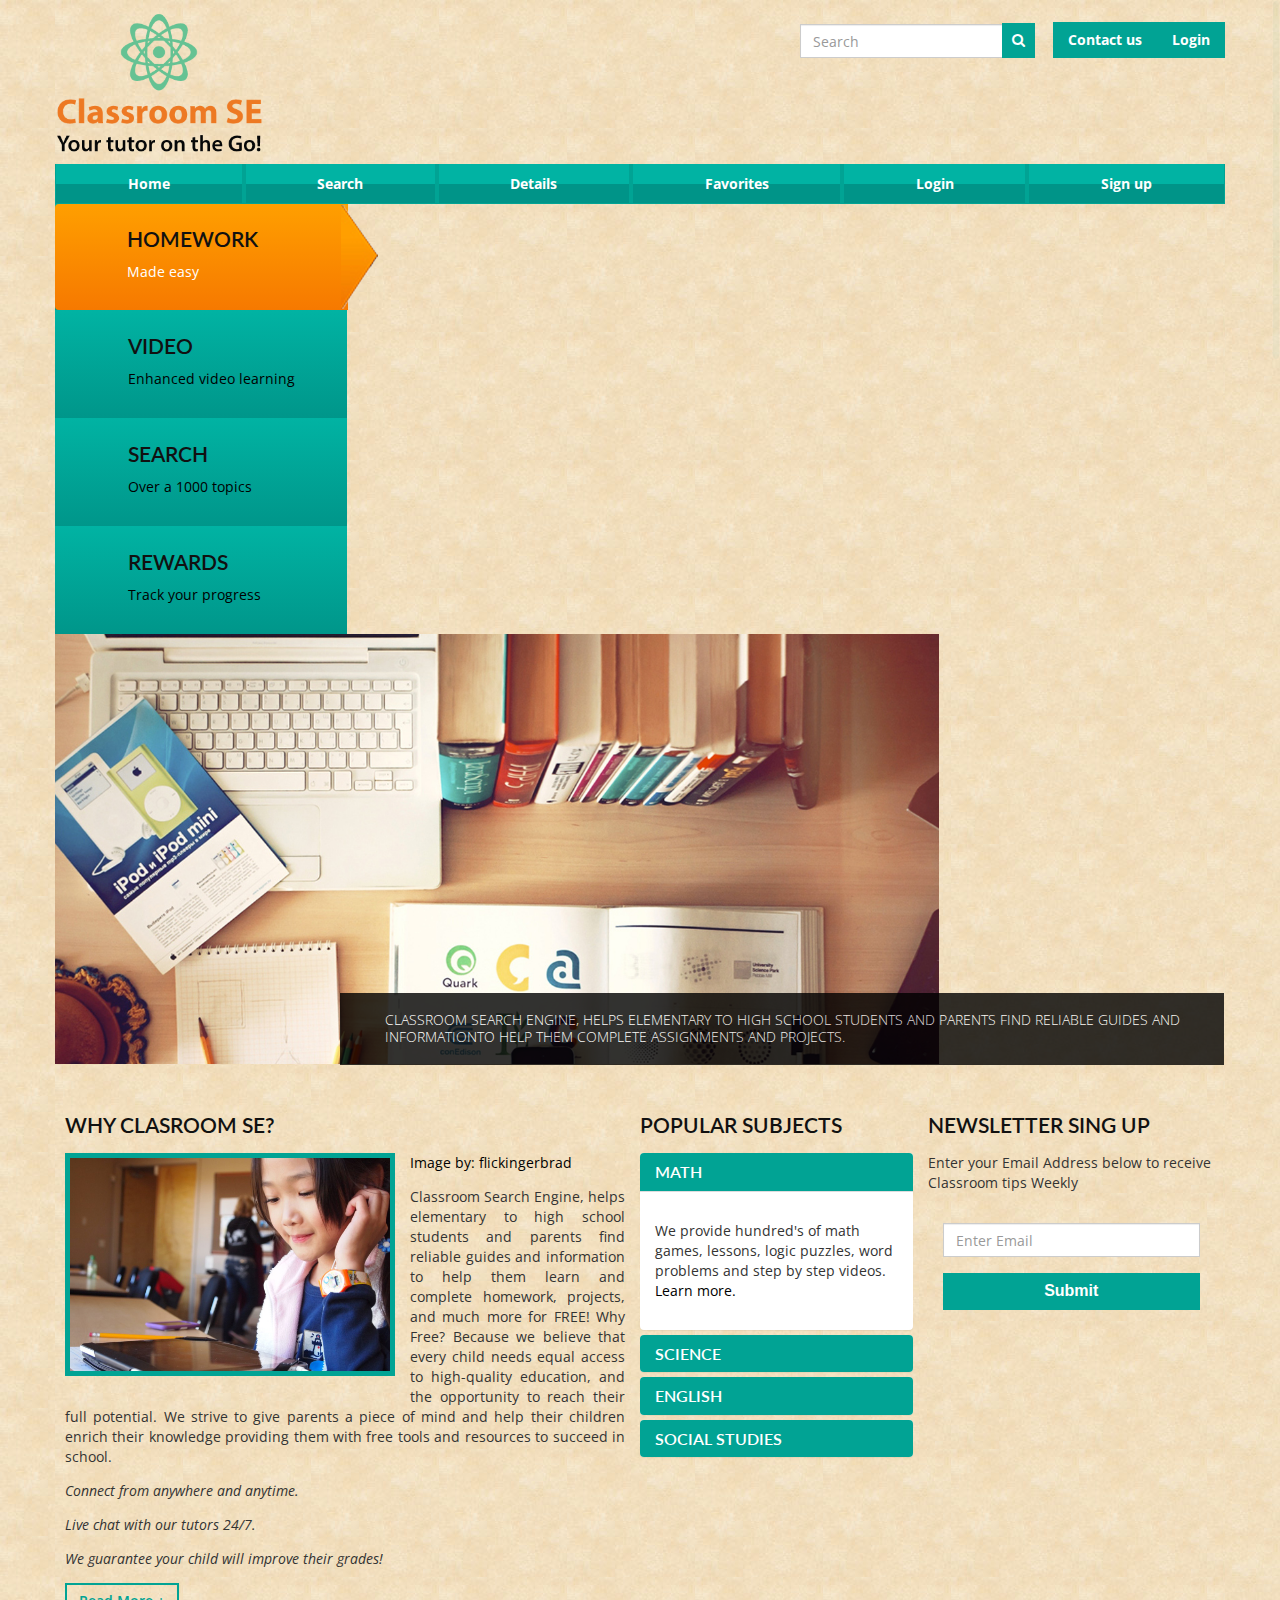
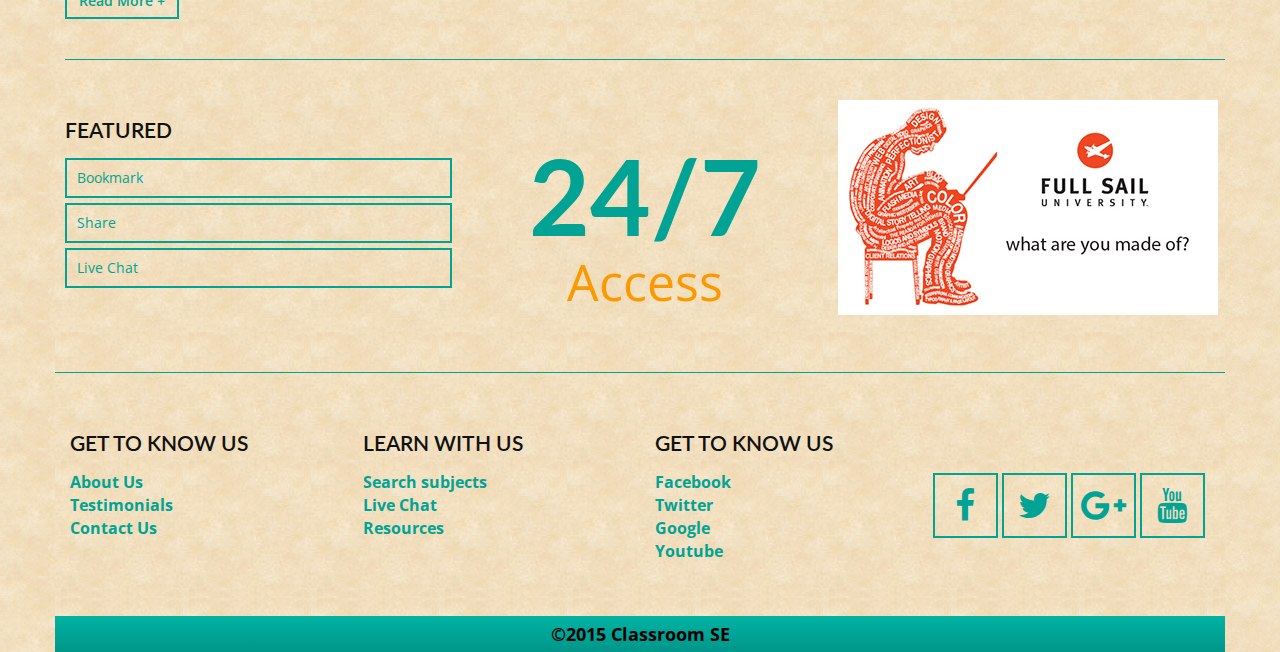
<file: site/index.html>
<!DOCTYPE html>
<!--[if lt IE 7]>
<html class="no-js lt-ie9 lt-ie8 lt-ie7">
   <![endif]-->
   <!--[if IE 7]>
   <html class="no-js lt-ie9 lt-ie8">
      <![endif]-->
      <!--[if IE 8]>
      <html class="no-js lt-ie9">
         <![endif]-->
         <!--[if gt IE 8]><!--> 
         <html class="no-js">
            <!--<![endif]-->
            <head>
               <meta charset="UTF-8">
               <meta http-equiv="X-UA-Compatible" content="IE=edge">
               <title>Classrom Search Engine Home</title>
               <meta name="description" content="Struggling with a school subject? Get help in math, science, social studies, english, and more. Live chat 24/7.">
               <meta content="homework help, reference site, educational games, school search engine, educational videos, educational worksheets, homework search engine" name="keywords">
               <meta name="author" content="Elimarie Morales Santiago">
               <meta name="viewport" content="width=device-width, initial-scale=1">
               <link href="http://netdna.bootstrapcdn.com/font-awesome/4.0.3/css/font-awesome.css" rel="stylesheet">
               <link href='http://fonts.googleapis.com/css?family=Open+Sans:400,700,300,600italic' rel='stylesheet' type='text/css'>
               <link href='http://fonts.googleapis.com/css?family=Lato:400,300,700' rel='stylesheet' type='text/css'>
               <link rel="stylesheet" href="css/bootstrap.css">
               <link rel="stylesheet" href="css/animate.min.css">
               <link rel="stylesheet" href="css/normalize.css">
               <link rel="stylesheet" href="css/styles.css">
               <link rel="stylesheet" href="css/print.css" type="text/css" media="print"/>
               <script src="js/modernizr-2.6.2.min.js"></script>
               
               <!--[if lt IE 9]>
               <script src="https://oss.maxcdn.com/libs/html5shiv/3.7.0/html5shiv.js"></script>
               <script src="https://oss.maxcdn.com/libs/respond.js/1.4.2/respond.min.js"></script>
               <![endif]-->
               <link rel="shortcut icon" href="images/favicon.ico">
               <link rel="apple-touch-icon-precomposed" sizes="144x144" href="images/apple-touch-icon-144-precomposed.png">
               <link rel="apple-touch-icon-precomposed" sizes="114x114" href="images/apple-touch-icon-114-precomposed.png">
               <link rel="apple-touch-icon-precomposed" sizes="72x72" href="images/apple-touch-icon-72-precomposed.png">
               <link rel="apple-touch-icon-precomposed" href="images/apple-touch-icon-precomposed.png">
            </head>
            <body>
               <!--[if lt IE 7]>
               <p class="browsehappy">You are using an <strong>outdated</strong> browser. Please <a href="http://browsehappy.com/">upgrade your browser</a> to improve your experience.</p>
               <![endif]-->
               <header id="header">
                  <div class="tab-bar">
                     <div class="container">
                        <div class="row">
                           <div class="col-sm-4 col-md-4 col-lg-4">
                              <a href="index.html"><img src="images/logo.png" alt="logo" class="logo" /></a>
                           </div>
                           <div class="col-sm-8 col-md-8 col-lg-8">
                              <div class="form-group">
                                 <ul class="nav navbar-nav navbar-right">
                                    <li><a href="mailto:iglitzi@fullsail.edu?Subject=Hello%20again">Contact us</a></li>
                                    <li><a href="login.html">Login</a></li>
                                 </ul>
                                 <form class="navbar-form navbar-left" role="search">
                                    <div class="form-group">
                                       <input type="text" class="form-control" placeholder="Search">
                                       <i class="fa fa-search"></i>
                                    </div>
                                 </form>
                              </div>
                           </div>
                        </div>
                     </div>
                  </div>
                  <div class="container">
                     <div class="row">
                        <div class="col-sm-12 col-md-12 col-lg-12 ">
                           <div class="mainmenu">
                              <ul id="nav">
                                 <li><a href="index.html">Home</a></li>
                                 <li><a href="search_result.html">Search</a></li>
                                 <li><a href="detail.html">Details</a></li>
                                 <li><a href="favorites.html">Favorites</a></li>
                                 <li><a href="login.html">Login</a></li>
                                 <li><a href="signup.html">Sign up</a></li>
                              </ul>
                           </div>
                        </div>
                     </div>
                  </div>
               </header>
               <section id="slider" class="slider">
                  <div class="container">
                     <div class="row">
                        <div role="tabpanel" class="tabbable tabs-left">
                           <!-- Nav tabs -->
                           <ul class="nav nav-tabs" role="tablist">
                              <li role="presentation" class="active">
                                 <a href="#welcome" aria-controls="welcome" role="tab" data-toggle="tab">
                                    <h2>Homework</h2>
                                    <p>Made easy</p>
                                 </a>
                              </li>
                              <li role="presentation">
                                 <a href="#video" aria-controls="video" role="tab" data-toggle="tab">
                                    <h2>Video</h2>
                                    <p>Enhanced video learning</p>
                                 </a>
                              </li>
                              <li role="presentation">
                                 <a href="#search" aria-controls="search" role="tab" data-toggle="tab">
                                    <h2>Search</h2>
                                    <p>Over a 1000 topics</p>
                                 </a>
                              </li>
                              <li role="presentation">
                                 <a href="#track" aria-controls="track" role="tab" data-toggle="tab">
                                    <h2>Rewards</h2>
                                    <p>Track your progress</p>
                                 </a>
                              </li>
                           </ul>
                           <!-- Tab panes -->
                           <div class="tab-content">
                              <div role="tabpanel" class="tab-pane fade in active " id="welcome">
                                 <img class="img-responsive" src="images/tab_img_1.jpg" alt="" />
                                 <div class="slider_caption col-sm-9 col-md-9 col-lg-9 col-sm-offset-3 col-md-offset-3 col-lg-offset-3">
                                    <p>Classroom Search Engine, helps elementary to high school students  
                                       and parents find reliable guides and informationto help them complete 
                                       assignments and projects.
                                    </p>
                                 </div>
                              </div>
                              <div role="tabpanel" class="tab-pane fade" id="video">
                                 <img class="img-responsive" src="images/tab_img_2.jpg" alt="" />
                                 <div class="slider_caption  col-sm-9 col-md-9 col-lg-9 col-sm-offset-3 col-md-offset-3 col-lg-offset-3">
                                    <p>Learning with multimedia offer students a
                                       valuable learning experience, and makes learning
                                       more engaging and fun!
                                    </p>
                                 </div>
                              </div>
                              <div role="tabpanel" class="tab-pane fade" id="search">
                                 <img class="img-responsive" src="images/tab_img_3.jpg" alt="" />
                                 <div class="slider_caption  col-sm-9 col-md-9 col-lg-9 col-sm-offset-3 col-md-offset-3 col-lg-offset-3">
                                    <p>Generate a vast variety of reliable information 
                                       and help you find data on any subject that you need 
                                       through a single search.
                                    </p>
                                 </div>
                              </div>
                              <div role="tabpanel" class="tab-pane fade" id="track">
                                 <img class="img-responsive" src="images/tab_img_4.jpg" alt="" />
                                 <div class="slider_caption  col-sm-9 col-md-9 col-lg-9 col-sm-offset-3 col-md-offset-3 col-lg-offset-3">
                                    <p>Track your progress and earn stars. When students 
                                       track their own progress using rewards, 
                                       the gains are even higher.
                                    </p>
                                 </div>
                              </div>
                           </div>
                        </div>
                     </div>
                  </div>
               </section>
               <section id="content" class="content">
                  <div class="container">
                     <div class="row">
                        <div class="content_warp">
                           <div class="col-sm-6 col-md-6 col-lg-6">
                              <div class="main_content_warp">
                                 <h2>Why Clasroom SE?</h2>
                                 <img src="images/feature_front_page.jpg" alt="welcome" class="img-responsive story_img" id="imgprint"><a href="https://www.flickr.com/photos/56155476@N08/6659996469/">Image by: flickingerbrad</a></img>
                                 <p class="text-justify">Classroom Search Engine, helps elementary to
                                    high school students and parents find reliable
                                    guides and information to help them learn and
                                    complete homework, projects, and much more for 
                                    FREE! Why Free? Because we believe that
                                    every child needs equal access to high-quality
                                    education, and the opportunity to reach their full
                                    potential. We strive to give parents a piece of
                                    mind and help their children enrich their
                                    knowledge providing them with free tools 
                                    and resources to succeed in school.
                                 </p>
                                 <p><em>Connect from anywhere and anytime.</em></p>
                                 <p><em>Live chat with our tutors 24/7.</em></p>
                                 <p><em>We guarantee your child will improve their
                                    grades!</em>
                                 </p>
                                 <a class="btn" href="#">Read More +</a>
                              </div>
                           </div>
                           <div class="col-sm-3 col-md-3 col-lg-3">
                              <div class="popular_subjects">
                                 <div class="page_title">
                                    <h2>Popular Subjects</h2>
                                 </div>
                                 <div id="accordion" class="panel-group">
                                    <div class="panel">
                                       <div class="panel-heading">
                                          <h4 class="panel-title">
                                             <a data-toggle="collapse" data-parent="#accordion" href="#collapseOne">Math</a>
                                          </h4>
                                       </div>
                                       <div id="collapseOne" class="panel-collapse collapse in">
                                          <div class="panel-body">
                                             <p>We provide hundred's of math
                                                games, lessons, logic puzzles, word
                                                problems and step by step
                                                videos. 
                                                <a href="#" target="_blank">Learn more.</a>
                                             </p>
                                          </div>
                                       </div>
                                    </div>
                                    <div class="panel">
                                       <div class="panel-heading">
                                          <h4 class="panel-title">
                                             <a data-toggle="collapse" data-parent="#accordion" href="#collapseTwo">Science</a>
                                          </h4>
                                       </div>
                                       <div id="collapseTwo" class="panel-collapse collapse">
                                          <div class="panel-body">
                                             <p>Learn about science in a simple
                                                and fun way with interactive games,
                                                quizzes, and activity pages.
                                                <a href="#" target="_blank">Learn more.</a>
                                             </p>
                                          </div>
                                       </div>
                                    </div>
                                    <div class="panel">
                                       <div class="panel-heading">
                                          <h4 class="panel-title">
                                             <a data-toggle="collapse" data-parent="#accordion" href="#collapseThree">English</a>
                                          </h4>
                                       </div>
                                       <div id="collapseThree" class="panel-collapse collapse">
                                          <div class="panel-body">
                                             <p>Study English and have fun at
                                                the same time. Choose from our wide
                                                selection of vocabulary games,
                                                phrases, numbers, videos and
                                                more.
                                                <a href="#" target="_blank">Learn more.</a>
                                             </p>
                                          </div>
                                       </div>
                                    </div>
                                    <div class="panel">
                                       <div class="panel-heading">
                                          <h4 class="panel-title">
                                             <a data-toggle="collapse" data-parent="#accordion" href="#collapseThree">Social Studies</a>
                                          </h4>
                                       </div>
                                       <div id="collapseThree" class="panel-collapse collapse">
                                          <div class="panel-body">
                                             <p>Have fun with word puzzles,
                                                mazes, map games, worksheets to
                                                will help you learn more history
                                                about our world.
                                                <a href="#" target="_blank">Learn more.</a>
                                             </p>
                                          </div>
                                       </div>
                                    </div>
                                 </div>
                              </div>
                           </div>
                           <!--- Accordion End --->
                           <div class="subcriber_area">
                              <div class="col-sm-3 col-md-3 col-lg-3">
                                 <h2>Newsletter Sing Up</h2>
                                 <p>Enter your Email Address below to receive Classroom tips Weekly</p>
                                 <form class="navbar-form">
                                    <div class="form-group">
                                       <input type="text" class="form-control" placeholder="Enter Email">
                                       <button type="submit" class="btn">Submit</button>
                                    </div>
                                 </form>
                              </div>
                           </div>
                        </div>
                     </div>
                  </div>
               </section>
               <section id="featured" class="featured_area">
                  <div class="container">
                     <div class="row">
                        <div class="featured">
                           <div class="col-sm-4 col-md-4 col-lg-4" >
                              <div class="featured_content" >
                                 <h2 class="page_title">Featured</h2>
                                 <ul>
                                    <li><a href="#">Bookmark</a></li>
                                    <li><a href="#">Share</a></li>
                                    <li><a href="#">Live Chat</a></li>
                                 </ul>
                              </div>
                           </div>
                           <div class="col-sm-4 col-md-4 col-lg-4">
                              <div class="featured_content serve text-center">
                                 <h2>24/7</h2>
                                 <p>Access</p>
                              </div>
                           </div>
                           <div class="col-sm-4 col-md-4 col-lg-4">
                              <div class="featured_content ads">
                                 <img class="img-responsive" src="images/ad.jpg" alt="fullsailadd" />
                              </div>
                           </div>
                        </div>
                     </div>
                  </div>
               </section>
               <section id="footer_top">
                  <div class="container">
                     <div class="row">
                        <div class="widgets">
                           <div class="single_widget col-sm-3 col-md-3 col-lg-3">
                              <h2>Get To Know Us</h2>
                              <ul>
                                 <li><a href="#">About Us</a></li>
                                 <li><a href="#">Testimonials</a></li>
                                 <li><a href="#">Contact Us</a></li>
                              </ul>
                           </div>
                           <div class="single_widget col-sm-3 col-md-3 col-lg-3">
                              <h2>Learn with us</h2>
                              <ul>
                                 <li><a href="#">Search subjects</a></li>
                                 <li><a href="#">Live Chat</a></li>
                                 <li><a href="#">Resources</a></li>
                              </ul>
                           </div>
                           <div class="single_widget col-sm-3 col-md-3 col-lg-3">
                              <h2>Get To Know Us</h2>
                              <ul>
                                 <li><a href="#">Facebook</a></li>
                                 <li><a href="#">Twitter</a></li>
                                 <li><a href="#">Google</a></li>
                                 <li><a href="#">Youtube</a></li>
                              </ul>
                           </div>
                           <div class="single_widget_social col-sm-3 col-md-3 col-lg-3">
                              <ul>
                                 <li><a href="#"><i class="fa fa-facebook"></i></a></li>
                                 <li><a href="#"><i class="fa fa-twitter"></i></a></li>
                                 <li><a href="#"><i class="fa fa-google-plus"></i></a></li>
                                 <li><a href="#"><i class="fa fa-youtube"></i></a></li>
                              </ul>
                           </div>
                        </div>
                     </div>
                  </div>
               </section>
               <section id="footer">
                  <div class="container">
                     <div class="row">
                        <div class="footer_content text-center">
                        <p><a title="Classroom SE" href="http://emosa.github.io/WSP/site/index.html">&copy;2015 Classroom SE</a></p>
					 	</div>
                     </div>
                  </div>
               </section>
               <script src="http://ajax.googleapis.com/ajax/libs/jquery/1.10.2/jquery.min.js"></script>
               <script>window.jQuery || document.write('<script src="js/jquery-1.10.2.min.js"><\/script>')</script>
               <script src="js/bootstrap.min.js"></script>
               <script src="js/plugins.js"></script>
               <script src="js/main.js"></script>
            </body>
         </html>
</file>
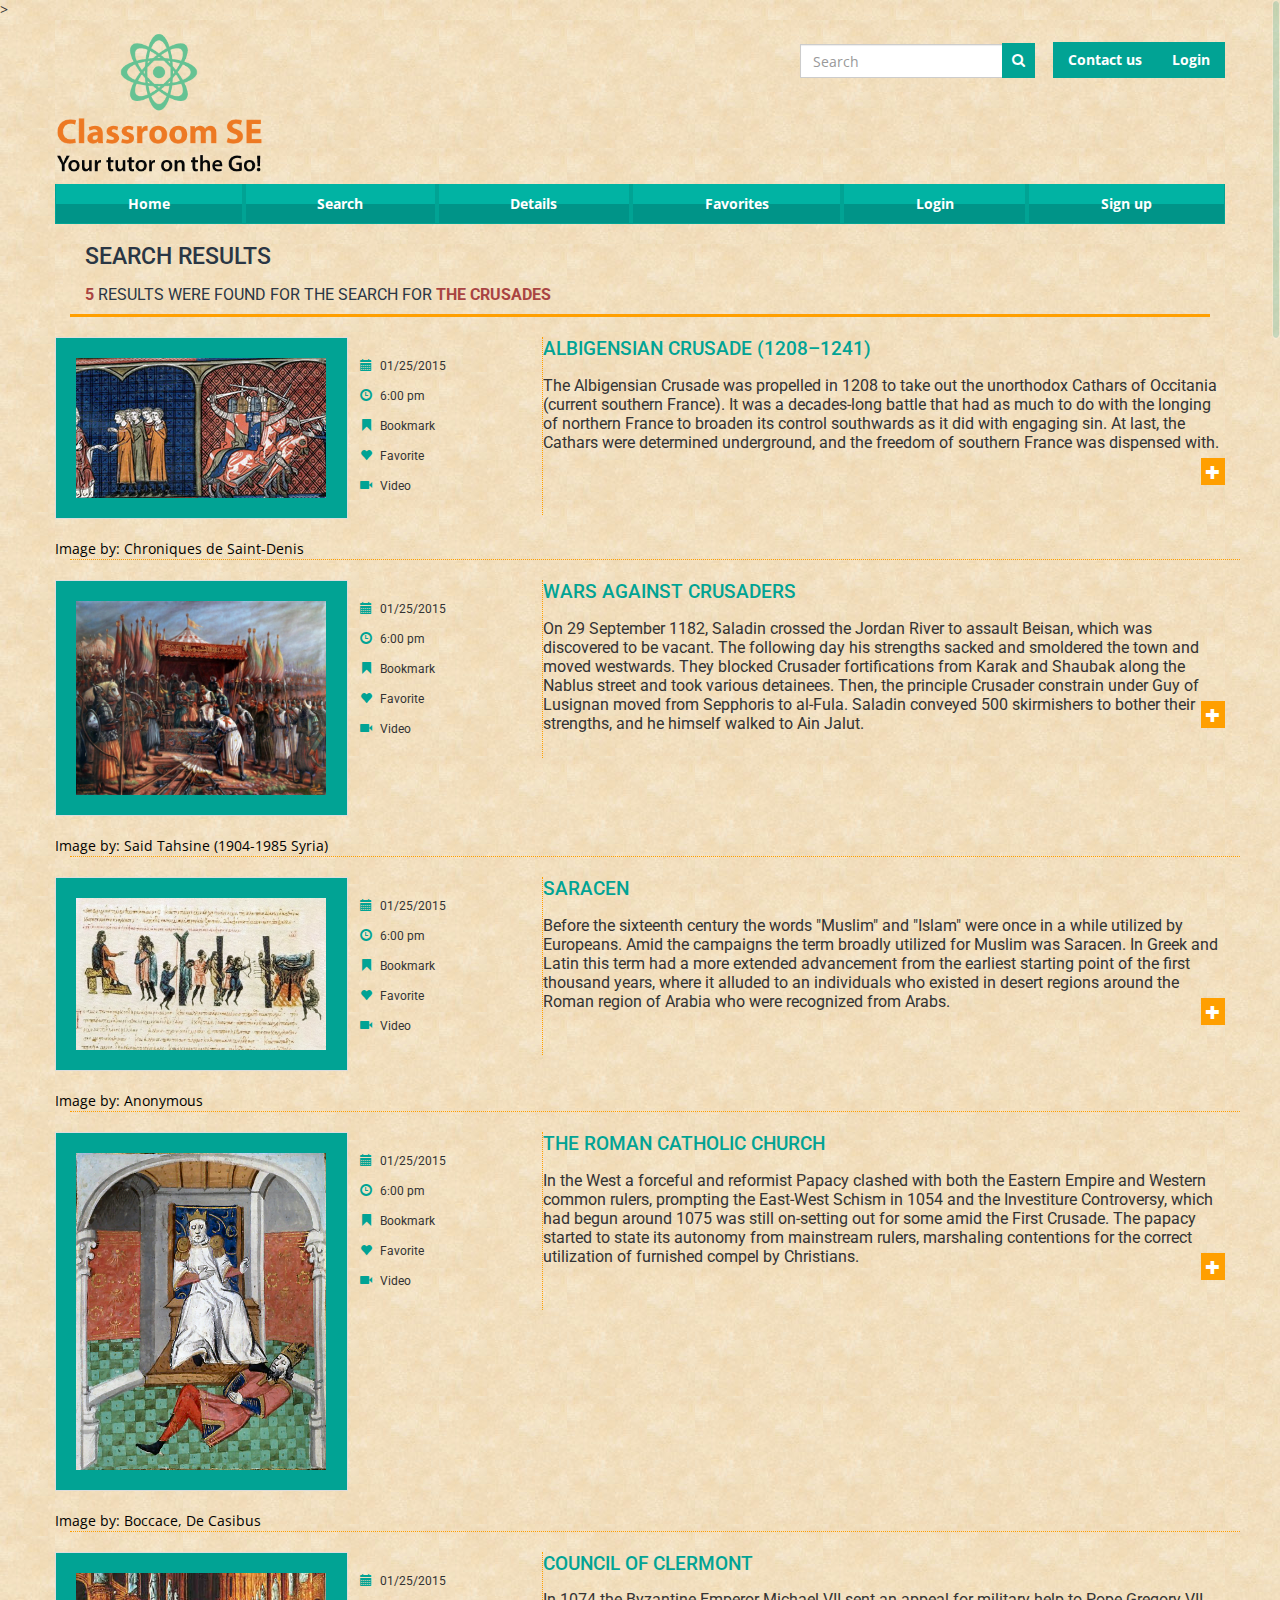
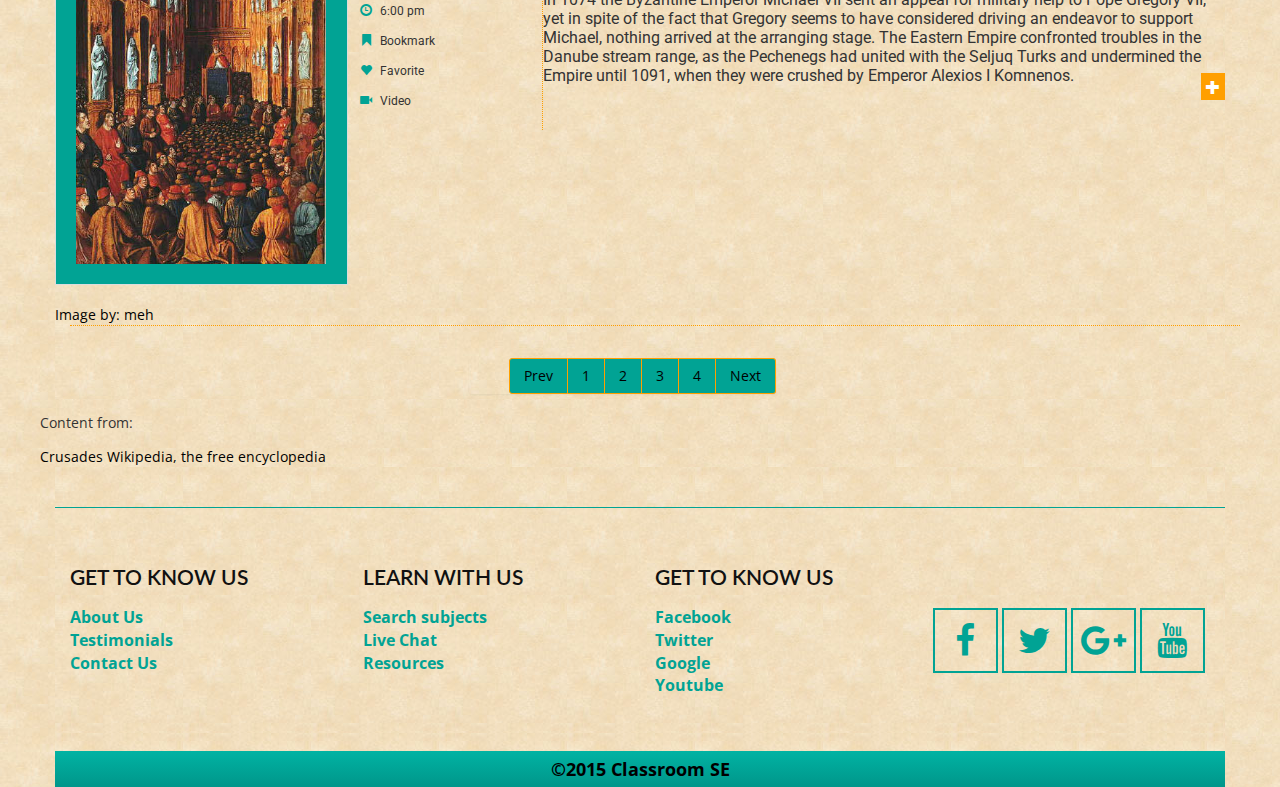
<file: site/detail.html>
<!DOCTYPE html>
<!--[if lt IE 7]>
<html class="no-js lt-ie9 lt-ie8 lt-ie7">
   <![endif]-->
   <!--[if IE 7]>
   <html class="no-js lt-ie9 lt-ie8">
      <![endif]-->
      <!--[if IE 8]>
      <html class="no-js lt-ie9">
         <![endif]-->
         <!--[if gt IE 8]><!--> 
         <html class="no-js">
            <!--<![endif]-->
            <head>
               <meta charset="UTF-8">
               <meta http-equiv="X-UA-Compatible" content="IE=edge">
               <title>Classrom Search Engine Search Results</title>
               <meta name="description" content="Struggling with a school subject? Get help in math, science, social studies, english, and more. Live chat 24/7.">
               <meta name="keywords"content="homework help, reference site, educational games, school search engine, educational videos, educational worksheets, homework search engine">
               <meta name="author" content="Elimarie Morales Santiago">
               <meta name="viewport" content="width=device-width, initial-scale=1">
               <link href="http://netdna.bootstrapcdn.com/font-awesome/4.0.3/css/font-awesome.css" rel="stylesheet">
               <link href='http://fonts.googleapis.com/css?family=Open+Sans:400,700,300,600italic' rel='stylesheet' type='text/css'>
               <link href='http://fonts.googleapis.com/css?family=Lato:400,300,700' rel='stylesheet' type='text/css'>
               <link rel="stylesheet" href="css/bootstrap.css">
               <link rel="stylesheet" href="css/animate.min.css">
               <link rel="stylesheet" href="css/normalize.css">
               <link rel="stylesheet" href="css/styles.css">
               <link rel="stylesheet" href="css/print.css" type="text/css" media="print"/>>
               <script src="js/modernizr-2.6.2.min.js"></script>
               <!--[if lt IE 9]>
               <script src="https://oss.maxcdn.com/libs/html5shiv/3.7.0/html5shiv.js"></script>
               <script src="https://oss.maxcdn.com/libs/respond.js/1.4.2/respond.min.js"></script>
               <![endif]-->
               <link rel="shortcut icon" href="images/favicon.ico">
               <link rel="apple-touch-icon-precomposed" sizes="144x144" href="images/apple-touch-icon-144-precomposed.png">
               <link rel="apple-touch-icon-precomposed" sizes="114x114" href="images/apple-touch-icon-114-precomposed.png">
               <link rel="apple-touch-icon-precomposed" sizes="72x72" href="images/apple-touch-icon-72-precomposed.png">
               <link rel="apple-touch-icon-precomposed" href="images/apple-touch-icon-precomposed.png">
            </head>
            <body>
               <!--[if lt IE 7]>
               <p class="browsehappy">You are using an <strong>outdated</strong> browser. Please <a href="http://browsehappy.com/">upgrade your browser</a> to improve your experience.</p>
               <![endif]-->
               <header id="header">
                  <div class="tab-bar">
                     <div class="container">
                        <div class="row">
                           <div class="col-sm-4 col-md-4 col-lg-4">
                              <a href="index.html"><img src="images/logo.png" alt="logo" class="logo" /></a>
                           </div>
                           <div class="col-sm-8 col-md-8 col-lg-8">
                              <div class="form-group">
                                 <ul class="nav navbar-nav navbar-right">
                                    <li><a href="mailto:iglitzi@fullsail.edu?Subject=Hello%20again">Contact us</a></li>
                                    <li><a href="login.html">Login</a></li>
                                 </ul>
                                 <form class="navbar-form navbar-left" role="search">
                                    <div class="form-group">
                                       <input type="text" class="form-control" placeholder="Search">
                                       <i class="fa fa-search"></i>
                                    </div>
                                 </form>
                              </div>
                           </div>
                        </div>
                     </div>
                  </div>
                  <div class="container">
                     <div class="row">
                        <div class="col-sm-12 col-md-12 col-lg-12 ">
                           <div class="mainmenu">
                              <ul id="nav">
                                 <li><a href="index.html">Home</a></li>
                                 <li><a href="search_result.html">Search</a></li>
                                 <li><a href="detail.html">Details</a></li>
                                 <li><a href="favorites.html">Favorites</a></li>
                                 <li><a href="login.html">Login</a></li>
                                 <li><a href="signup.html">Sign up</a></li>
                              </ul>
                           </div>
                        </div>
                     </div>
                  </div>
               </header>
               <div class="container" id="searchresults">
                  <hgroup class="topresult">
                     <h1>
                        Search Results
                     </h1>
                     <h2 class="lead">
                        <strong class="text-danger">
                        5
                        </strong>
                        results were found for the search for 
                        <strong class="text-danger">
                        The Crusades
                        </strong>
                     </h2>
                  </hgroup>
                  <section class="col-xs-12 col-sm-6 col-md-12">
                     <div class="search-result row">
                        <div class="col-xs-12 col-sm-12 col-md-3">
                           <a href="#" title="Pope Innocent III" class="thumbnail">
                           <img src="images/Albigensian_Crusade_01.jpg" alt="Pope Innocent III" /><a href="http://en.wikipedia.org/wiki/File:Albigensian_Crusade_01.jpg">Image by: Chroniques de Saint-Denis</a></a>
                        </div>
                        <div class="col-xs-12 col-sm-12 col-md-2">
                           <ul class="meta-search">
                              <li>
                                 <i class="glyphicon glyphicon-calendar">
                                 </i>
                                 <span>
                                 01/25/2015
                                 </span>
                              </li>
                              <li>
                                 <i class="glyphicon glyphicon-time">
                                 </i>
                                 <span>
                                 6:00 pm
                                 </span>
                              </li>
                              <li>
                                 <i class="glyphicon glyphicon-bookmark">
                                 </i>
                                 <span>
                                 Bookmark
                                 </span>
                              <li>
                                 <i class="glyphicon glyphicon-heart">
                                 </i>
                                 <span>
                                 Favorite
                                 </span>
                              </li>
                              <li>
                                 <i class="glyphicon glyphicon-facetime-video">
                                 </i>
                                 <span>
                                 Video
                                 </span>
                              </li>
                           </ul>
                        </div>
                        <div class="col-xs-12 col-sm-12 col-md-7 excerpet">
                           <h3>
                              <a href="http://en.wikipedia.org/wiki/Crusades" title="">
                              Albigensian Crusade (1208–1241)
                              </a>
                           </h3>
                           <p>The Albigensian Crusade was propelled in 1208 to take out the unorthodox Cathars of Occitania (current southern France). It was a decades-long battle that had as much to do with the longing of northern France to broaden its control southwards as it did with engaging sin. At last, the Cathars were determined underground, and the freedom of southern France was dispensed with.</p>
                           <span class="plus">
                           <a href="#" title="learn more">
                           <i class="glyphicon glyphicon-plus">
                           </i>
                           </a>
                           </span>
                        </div>
                        <span class="clearfix border">
                        </span>
                     </div>
                     <div class="search-result row">
                        <div class="col-xs-12 col-sm-12 col-md-3">
                           <a href="#" title="Saladin and Guy" class="thumbnail">
                           <img src="images/Saladin_and_Guy.jpg" alt="Saladin" />
                           <a href="http://en.wikipedia.org/wiki/File:Saladin_and_Guy.jpg">Image by: Said Tahsine (1904-1985 Syria)</a>
                           </a>
                        </div>
                        <div class="col-xs-12 col-sm-12 col-md-2">
                           <ul class="meta-search">
                              <li>
                                 <i class="glyphicon glyphicon-calendar">
                                 </i>
                                 <span>
                                 01/25/2015
                                 </span>
                              </li>
                              <li>
                                 <i class="glyphicon glyphicon-time">
                                 </i>
                                 <span>
                                 6:00 pm
                                 </span>
                              </li>
                              <li>
                                 <i class="glyphicon glyphicon-bookmark">
                                 </i>
                                 <span>
                                 Bookmark
                                 </span>
                              <li>
                                 <i class="glyphicon glyphicon-heart">
                                 </i>
                                 <span>
                                 Favorite
                                 </span>
                              </li>
                              <li>
                                 <i class="glyphicon glyphicon-facetime-video">
                                 </i>
                                 <span>
                                 Video
                                 </span>
                              </li>
                           </ul>
                        </div>
                        <div class="col-xs-12 col-sm-12 col-md-7">
                           <h3>
                              <a href="http://en.wikipedia.org/wiki/Crusades" title="Saladin and Guy of Lusignan after Battle of Hattin">
                              Wars against Crusaders
                              </a>
                           </h3>
                           <p>
                              On 29 September 1182, Saladin crossed the Jordan River to assault Beisan, which was discovered to be vacant. The following day his strengths sacked and smoldered the town and moved westwards. They blocked Crusader fortifications from Karak and Shaubak along the Nablus street and took various detainees. Then, the principle Crusader constrain under Guy of Lusignan moved from Sepphoris to al-Fula. Saladin conveyed 500 skirmishers to bother their strengths, and he himself walked to Ain Jalut.
                           </p>
                           <span class="plus">
                           <a href="#" title="Learn More">
                           <i class="glyphicon glyphicon-plus">
                           </i>
                           </a>
                           </span>
                        </div>
                        <span class="clearfix border">
                        </span>
                     </div>
                     <div class="search-result row">
                        <div class="col-xs-12 col-sm-12 col-md-3">
                           <a href="#" title="Saracen" class="thumbnail">
                           <img src="images/Romans_(Niketas_Oryphas)_punish_Cretan_Saracens.jpg" alt="Romans" /><a href="http://commons.wikimedia.org/wiki/File:Romans_(Niketas_Oryphas)_punish_Cretan_Saracens.jpg">Image by: Anonymous</a>
                           </a>
                        </div>
                        <div class="col-xs-12 col-sm-12 col-md-2">
                           <ul class="meta-search">
                              <li>
                                 <i class="glyphicon glyphicon-calendar">
                                 </i>
                                 <span>
                                 01/25/2015
                                 </span>
                              </li>
                              <li>
                                 <i class="glyphicon glyphicon-time">
                                 </i>
                                 <span>
                                 6:00 pm
                                 </span>
                              </li>
                              <li>
                                 <i class="glyphicon glyphicon-bookmark">
                                 </i>
                                 <span>
                                 Bookmark
                                 </span>
                              <li>
                                 <i class="glyphicon glyphicon-heart">
                                 </i>
                                 <span>
                                 Favorite
                                 </span>
                              </li>
                              <li>
                                 <i class="glyphicon glyphicon-facetime-video">
                                 </i>
                                 <span>
                                 Video
                                 </span>
                              </li>
                           </ul>
                        </div>
                        <div class="col-xs-12 col-sm-12 col-md-7">
                           <h3>
                              <a href="http://en.wikipedia.org/wiki/Crusades" title="Saracen">
                              Saracen
                              </a>
                           </h3>
                           <p>
                              Before the sixteenth century the words "Muslim" and "Islam" were once in a while utilized by Europeans. Amid the campaigns the term broadly utilized for Muslim was Saracen. In Greek and Latin this term had a more extended advancement from the earliest starting point of the first thousand years, where it alluded to an individuals who existed in desert regions around the Roman region of Arabia who were recognized from Arabs.
                           </p>
                           <span class="plus">
                           <a href="#" title="Learn More">
                           <i class="glyphicon glyphicon-plus">
                           </i>
                           </a>
                           </span>
                        </div>
                        <span class="clearfix border">
                        </span>
                     </div>
                     <div class="search-result row">
                        <div class="col-xs-12 col-sm-12 col-md-3">
                           <a href="#" title="The Roman Catholic Church" class="thumbnail">
                           <img src="images/BnF_Fr232_fol323_Alp_Arslan_Romanus.jpg" alt="Romanus" /><a href="http://commons.wikimedia.org/wiki/File:BnF_Fr232_fol323_Alp_Arslan_Romanus.jpg">Image by: Boccace, De Casibus</a>
                           </a>
                        </div>
                        <div class="col-xs-12 col-sm-12 col-md-2">
                           <ul class="meta-search">
                              <li>
                                 <i class="glyphicon glyphicon-calendar">
                                 </i>
                                 <span>
                                 01/25/2015
                                 </span>
                              </li>
                              <li>
                                 <i class="glyphicon glyphicon-time">
                                 </i>
                                 <span>
                                 6:00 pm
                                 </span>
                              </li>
                              <li>
                                 <i class="glyphicon glyphicon-bookmark">
                                 </i>
                                 <span>
                                 Bookmark
                                 </span>
                              <li>
                                 <i class="glyphicon glyphicon-heart">
                                 </i>
                                 <span>
                                 Favorite
                                 </span>
                              </li>
                              <li>
                                 <i class="glyphicon glyphicon-facetime-video">
                                 </i>
                                 <span>
                                 Video
                                 </span>
                              </li>
                           </ul>
                        </div>
                        <div class="col-xs-12 col-sm-12 col-md-7">
                           <h3>
                              <a href="http://en.wikipedia.org/wiki/Crusades" title="The Roman Catholic Church">
                              The Roman Catholic Church
                              </a>
                           </h3>
                           <p>
                             In the West a forceful and reformist Papacy clashed with both the Eastern Empire and Western common rulers, prompting the East-West Schism in 1054 and the Investiture Controversy, which had begun around 1075 was still on-setting out for some amid the First Crusade. The papacy started to state its autonomy from mainstream rulers, marshaling contentions for the correct utilization of furnished compel by Christians.
                           </p>
                           <span class="plus">
                           <a href="#" title="Learn More">
                           <i class="glyphicon glyphicon-plus">
                           </i>
                           </a>
                           </span>
                        </div>
                        <span class="clearfix border">
                        </span>
                     </div>
                     <div class="search-result row">
                        <div class="col-xs-12 col-sm-12 col-md-3">
                           <a href="#" title="Pope Urban II at the Council of Clermont" class="thumbnail">
                           <img src="images/CouncilofClermont.jpg" alt="Pope Urban II at the Council of Clermont" /> <a href="http://en.wikipedia.org/wiki/File:CouncilofClermont.jpg">Image by: meh</a>
                           </a>
                        </div>
                        <div class="col-xs-12 col-sm-12 col-md-2">
                           <ul class="meta-search">
                              <li>
                                 <i class="glyphicon glyphicon-calendar">
                                 </i>
                                 <span>
                                 01/25/2015
                                 </span>
                              </li>
                              <li>
                                 <i class="glyphicon glyphicon-time">
                                 </i>
                                 <span>
                                 6:00 pm
                                 </span>
                              </li>
                              <li>
                                 <i class="glyphicon glyphicon-bookmark">
                                 </i>
                                 <span>
                                 Bookmark
                                 </span>
                              <li>
                                 <i class="glyphicon glyphicon-heart">
                                 </i>
                                 <span>
                                 Favorite
                                 </span>
                              </li>
                              <li>
                                 <i class="glyphicon glyphicon-facetime-video">
                                 </i>
                                 <span>
                                 Video
                                 </span>
                              </li>
                           </ul>
                        </div>
                        <div class="col-xs-12 col-sm-12 col-md-7">
                           <h3>
                              <a href="http://en.wikipedia.org/wiki/Crusades" title="Council of Clermont">
                              Council of Clermont
                              </a>
                           </h3>
                           <p>
                              In 1074 the Byzantine Emperor Michael VII sent an appeal for military help to Pope Gregory VII, yet in spite of the fact that Gregory seems to have considered driving an endeavor to support Michael, nothing arrived at the arranging stage. The Eastern Empire confronted troubles in the Danube stream range, as the Pechenegs had united with the Seljuq Turks and undermined the Empire until 1091, when they were crushed by Emperor Alexios I Komnenos.
                           </p>
                           <span class="plus">
                           <a href="#" title="learn more">
                           <i class="glyphicon glyphicon-plus">
                           </i>
                           </a>
                           </span>
                        </div>
                        <span class="clearfix border">
                        </span>
                     </div>
                  </section>
                  <div class="pagination pagination-centered">
                     <ul>
                        <li><a href="#">Prev</a></li>
                        <li class="active">
                           <a href="#">1</a>
                        </li>
                        <li><a href="#">2</a>
                        </li>
                        <li><a href="#">3</a>
                        </li>
                        <li><a href="#">4</a>
                        </li>
                        <li><a href="#">Next</a>
                        </li>
                     </ul>
                  </div>
               </div>
               <div class="cite">
                  <p>Content from:</p>
                  <a href="http://en.wikipedia.org/wiki/Crusades">			Crusades
                  <cite>Wikipedia, the free encyclopedia</cite></a>
               </div>
               <section id="footer_top">
                  <div class="container">
                     <div class="row">
                        <div class="widgets">
                           <div class="single_widget col-sm-3 col-md-3 col-lg-3">
                              <h2>Get To Know Us</h2>
                              <ul>
                                 <li><a href="#">About Us</a></li>
                                 <li><a href="#">Testimonials</a></li>
                                 <li><a href="#">Contact Us</a></li>
                              </ul>
                           </div>
                           <div class="single_widget col-sm-3 col-md-3 col-lg-3">
                              <h2>Learn with us</h2>
                              <ul>
                                 <li><a href="#">Search subjects</a></li>
                                 <li><a href="#">Live Chat</a></li>
                                 <li><a href="#">Resources</a></li>
                              </ul>
                           </div>
                           <div class="single_widget col-sm-3 col-md-3 col-lg-3">
                              <h2>Get To Know Us</h2>
                              <ul>
                                 <li><a href="#">Facebook</a></li>
                                 <li><a href="#">Twitter</a></li>
                                 <li><a href="#">Google</a></li>
                                 <li><a href="#">Youtube</a></li>
                              </ul>
                           </div>
                           <div class="single_widget_social col-sm-3 col-md-3 col-lg-3">
                              <ul>
                                 <li><a href="#"><i class="fa fa-facebook"></i></a></li>
                                 <li><a href="#"><i class="fa fa-twitter"></i></a></li>
                                 <li><a href="#"><i class="fa fa-google-plus"></i></a></li>
                                 <li><a href="#"><i class="fa fa-youtube"></i></a></li>
                              </ul>
                           </div>
                        </div>
                     </div>
                  </div>
               </section>
               <section id="footer">
                  <div class="container">
                     <div class="row">
                        <div class="footer_content text-center">
                        <p><a title="Classroom SE" href="http://emosa.github.io/WSP/site/index.html">&copy;2015 Classroom SE</a></p>
					 	</div>
                     </div>
                  </div>
               </section>
               <script src="http://ajax.googleapis.com/ajax/libs/jquery/1.10.2/jquery.min.js"></script>
               <script>window.jQuery || document.write('<script src="js/jquery-1.10.2.min.js"><\/script>')</script>
               <script src="js/bootstrap.min.js"></script>
               <script src="js/plugins.js"></script>
               <script src="js/main.js"></script>
            </body>
         </html>
</file>
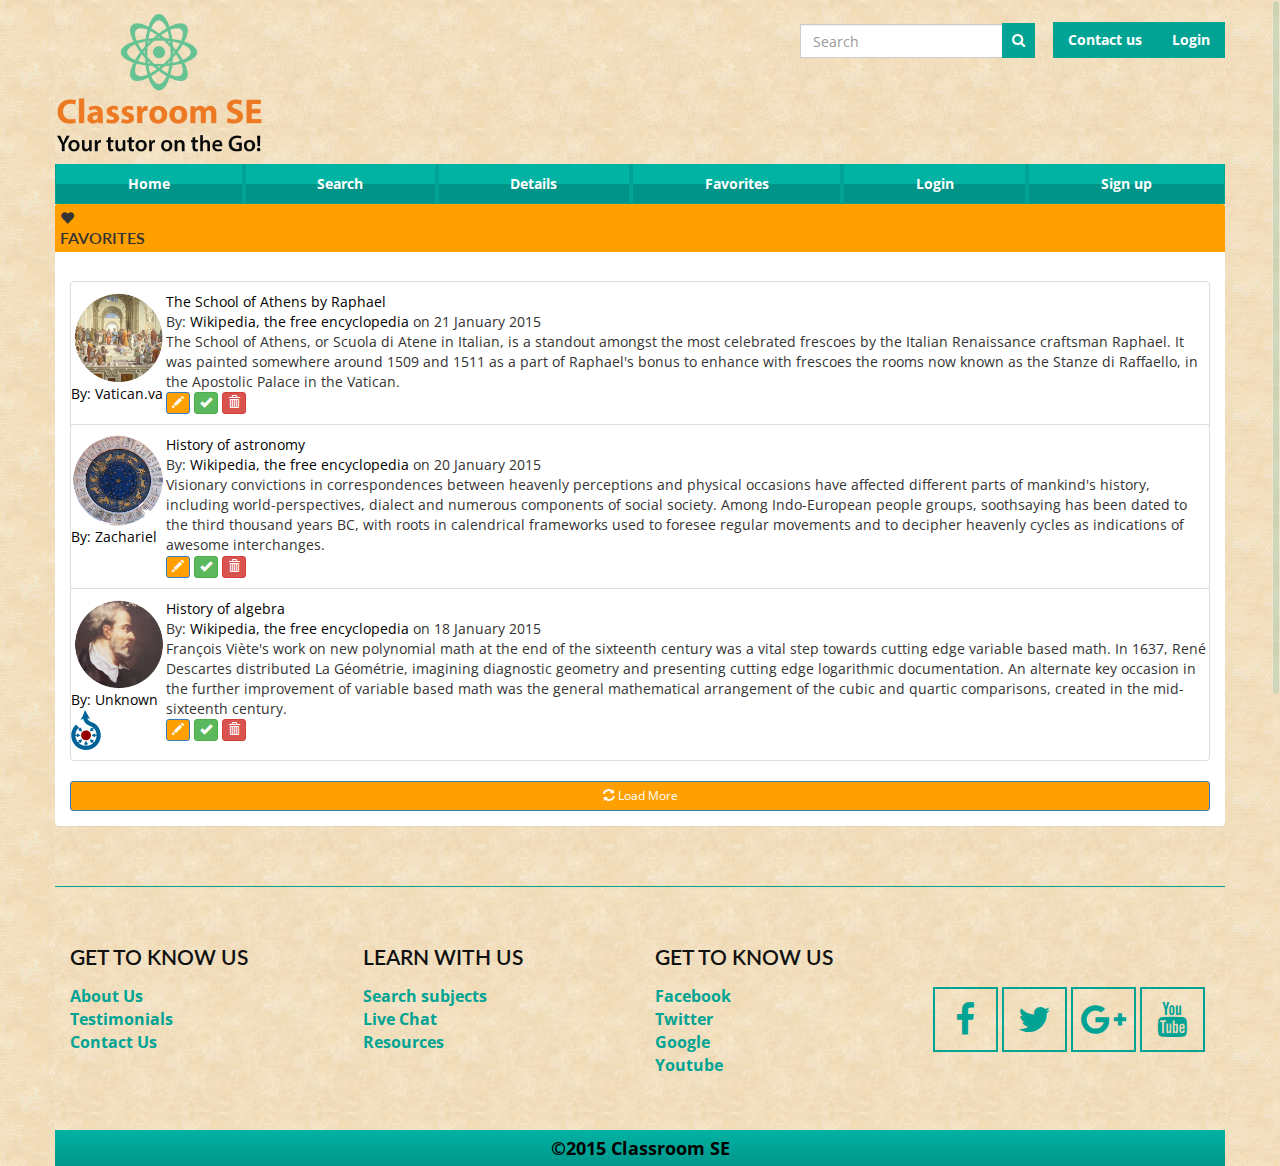
<file: site/favorites.html>
<!DOCTYPE html>
<!--[if lt IE 7]>
<html class="no-js lt-ie9 lt-ie8 lt-ie7">
   <![endif]-->
   <!--[if IE 7]>
   <html class="no-js lt-ie9 lt-ie8">
      <![endif]-->
      <!--[if IE 8]>
      <html class="no-js lt-ie9">
         <![endif]-->
         <!--[if gt IE 8]><!--> 
         <html class="no-js">
            <!--<![endif]-->
            <head>
               <meta charset="UTF-8">
               <meta http-equiv="X-UA-Compatible" content="IE=edge">
               <title>Classrom Search Engine Favorites</title>
               <meta name="description" content="Struggling with a school subject? Get help in math, science, social studies, english, and more. Live chat 24/7.">
               <meta name="keywords" content="homework help, reference site, educational games, school search engine, educational videos, educational worksheets, homework search engine">
               <meta name="author" content="Elimarie Morales Santiago">
               <meta name="viewport" content="width=device-width, initial-scale=1">
               <link href="http://netdna.bootstrapcdn.com/font-awesome/4.0.3/css/font-awesome.css" rel="stylesheet">
               <link href='http://fonts.googleapis.com/css?family=Open+Sans:400,700,300,600italic' rel='stylesheet' type='text/css'>
               <link href='http://fonts.googleapis.com/css?family=Lato:400,300,700' rel='stylesheet' type='text/css'>
               <link rel="stylesheet" href="css/bootstrap.css">
               <link rel="stylesheet" href="css/animate.min.css">
               <link rel="stylesheet" href="css/normalize.css">
               <link rel="stylesheet" href="css/styles.css">
               <link rel="stylesheet" href="css/print.css" type="text/css" media="print"/>
               <script src="js/modernizr-2.6.2.min.js"></script>
               <!--[if lt IE 9]>
               <script src="https://oss.maxcdn.com/libs/html5shiv/3.7.0/html5shiv.js"></script>
               <script src="https://oss.maxcdn.com/libs/respond.js/1.4.2/respond.min.js"></script>
               <![endif]-->
               <link rel="shortcut icon" href="images/favicon.ico">
               <link rel="apple-touch-icon-precomposed" sizes="144x144" href="images/apple-touch-icon-144-precomposed.png">
               <link rel="apple-touch-icon-precomposed" sizes="114x114" href="images/apple-touch-icon-114-precomposed.png">
               <link rel="apple-touch-icon-precomposed" sizes="72x72" href="images/apple-touch-icon-72-precomposed.png">
               <link rel="apple-touch-icon-precomposed" href="images/apple-touch-icon-precomposed.png">
            </head>
            <body>
               <!--[if lt IE 7]>
               <p class="browsehappy">You are using an <strong>outdated</strong> browser. Please <a href="http://browsehappy.com/">upgrade your browser</a> to improve your experience.</p>
               <![endif]-->
               <header id="header">
                  <div class="tab-bar">
                     <div class="container">
                        <div class="row">
                           <div class="col-sm-4 col-md-4 col-lg-4">
                              <a href="index.html"><img src="images/logo.png" alt="logo" class="logo" /></a>
                           </div>
                           <div class="col-sm-8 col-md-8 col-lg-8">
                              <div class="form-group">
                                 <ul class="nav navbar-nav navbar-right">
                                    <li><a href="mailto:iglitzi@fullsail.edu?Subject=Hello%20again">Contact us</a></li>
                                    <li><a href="login.html">Login</a></li>
                                 </ul>
                                 <form class="navbar-form navbar-left" role="search">
                                    <div class="form-group">
                                       <input type="text" class="form-control" placeholder="Search">
                                       <i class="fa fa-search"></i>
                                    </div>
                                 </form>
                              </div>
                           </div>
                        </div>
                     </div>
                  </div>
                  <div class="container">
                     <div class="row">
                        <div class="col-sm-12 col-md-12 col-lg-12 ">
                           <div class="mainmenu">
                              <ul id="nav">
                                 <li><a href="index.html">Home</a></li>
                                 <li><a href="search_result.html">Search</a></li>
                                 <li><a href="detail.html">Details</a></li>
                                 <li><a href="favorites.html">Favorites</a></li>
                                 <li><a href="login.html">Login</a></li>
                                 <li><a href="signup.html">Sign up</a></li>
                              </ul>
                           </div>
                        </div>
                     </div>
                  </div>
               </header>
               <div class="container" id="favorite">
                  <div class="row">
                     <div class="panel panel-default widget">
                        <div class="panel-heading" id="pheading">
                           <span class="glyphicon glyphicon-heart">
                           </span>
                           <h3 class="panel-title">
                              Favorites
                           </h3>
                        </div>
                        <div class="panel-body">
                           <ul class="list-group">
                              <li class="list-group-item">
                                 <div class="row">
                                    <div class="col-xs-2 col-md-1">
                                       <img src="images/Sanzio_01.png" class="img-circle img-responsive" alt="Sanzio_01" /><a href="http://commons.wikimedia.org/wiki/File:Sanzio_01.jpg
                                          ">By: Vatican.va</a>
                                    </div>
                                    <div class="col-xs-10 col-md-11">
                                       <div>
                                          <a href="http://en.wikipedia.org/wiki/The_School_of_Athens">
                                          The School of Athens by Raphael
                                          </a>
                                          <div class="mic-info">
                                             By: 
                                             <a href="#">
                                             Wikipedia, the free encyclopedia
                                             </a>
                                             on 21 January 2015
                                          </div>
                                       </div>
                                       <div class="comment-text">
                                         The School of Athens, or Scuola di Atene in Italian, is a standout amongst the most celebrated frescoes by the Italian Renaissance craftsman Raphael. It was painted somewhere around 1509 and 1511 as a part of Raphael's bonus to enhance with frescoes the rooms now known as the Stanze di Raffaello, in the Apostolic Palace in the Vatican.
                                       </div>
                                       <div class="action">
                                          <button type="button" class="btn btn-primary btn-xs" title="Edit">
                                          <span class="glyphicon glyphicon-pencil">
                                          </span>
                                          </button>
                                          <button type="button" class="btn btn-success btn-xs" title="Approved">
                                          <span class="glyphicon glyphicon-ok">
                                          </span>
                                          </button>
                                          <button type="button" class="btn btn-danger btn-xs" title="Delete">
                                          <span class="glyphicon glyphicon-trash">
                                          </span>
                                          </button>
                                       </div>
                                    </div>
                                 </div>
                              </li>
                              <li class="list-group-item">
                                 <div class="row">
                                    <div class="col-xs-2 col-md-1">
                                       <img src="images/270px-Venice_ast_sm.png" class="img-circle img-responsive" alt="Venice" /><a href="http://commons.wikimedia.org/wiki/File:Venice_ast_sm.jpg
                                          ">By: Zachariel</a>
                                    </div>
                                    <div class="col-xs-10 col-md-11">
                                       <div>
                                          <a href="http://en.wikipedia.org/wiki/History_of_astronomy">
                                          History of astronomy
                                          </a>
                                          <div class="mic-info">
                                             By: 
                                             <a href="#">
                                             Wikipedia, the free encyclopedia
                                             </a>
                                             on 20 January 2015
                                          </div>
                                       </div>
                                       <div class="comment-text">
                                         Visionary convictions in correspondences between heavenly perceptions and physical occasions have affected different parts of mankind's history, including world-perspectives, dialect and numerous components of social society. Among Indo-European people groups, soothsaying has been dated to the third thousand years BC, with roots in calendrical frameworks used to foresee regular movements and to decipher heavenly cycles as indications of awesome interchanges.
                                       </div>
                                       <div class="action">
                                          <button type="button" class="btn btn-primary btn-xs" title="Edit">
                                          <span class="glyphicon glyphicon-pencil">
                                          </span>
                                          </button>
                                          <button type="button" class="btn btn-success btn-xs" title="Approved">
                                          <span class="glyphicon glyphicon-ok">
                                          </span>
                                          </button>
                                          <button type="button" class="btn btn-danger btn-xs" title="Delete">
                                          <span class="glyphicon glyphicon-trash">
                                          </span>
                                          </button>
                                       </div>
                                    </div>
                                 </div>
                              </li>
                              <li class="list-group-item">
                                 <div class="row">
                                    <div class="col-xs-2 col-md-1">
                                       <img src="images/Gerolamo_Cardano.png" class="img-circle img-responsive" alt="Gerolamo" /><a href="http://en.wikipedia.org/wiki/File:Gerolamo_Cardano_(colour).jpg
                                          ">By: Unknown<img src="images/30px-Commons-logo.svg.png"/></a> 
                                    </div>
                                    <div class="col-xs-10 col-md-11">
                                       <div>
                                          <a href="http://en.wikipedia.org/wiki/History_of_algebra">
                                          History of algebra
                                          </a>
                                          <div class="mic-info">
                                             By: 
                                             <a href="#">
                                             Wikipedia, the free encyclopedia
                                             </a>
                                             on 18 January 2015
                                          </div>
                                       </div>
                                       <div class="comment-text">
                                          François Viète's work on new polynomial math at the end of the sixteenth century was a vital step towards cutting edge variable based math. In 1637, René Descartes distributed La Géométrie, imagining diagnostic geometry and presenting cutting edge logarithmic documentation. An alternate key occasion in the further improvement of variable based math was the general mathematical arrangement of the cubic and quartic comparisons, created in the mid-sixteenth century.
                                       </div>
                                       <div class="action">
                                          <button type="button" class="btn btn-primary btn-xs" title="Edit">
                                          <span class="glyphicon glyphicon-pencil">
                                          </span>
                                          </button>
                                          <button type="button" class="btn btn-success btn-xs" title="Approved">
                                          <span class="glyphicon glyphicon-ok">
                                          </span>
                                          </button>
                                          <button type="button" class="btn btn-danger btn-xs" title="Delete">
                                          <span class="glyphicon glyphicon-trash">
                                          </span>
                                          </button>
                                       </div>
                                    </div>
                                 </div>
                              </li>
                           </ul>
                           <a href="#" class="btn btn-primary btn-sm btn-block" role="button">
                           <span class="glyphicon glyphicon-refresh">
                           </span>
                           Load More
                           </a>
                        </div>
                     </div>
                  </div>
               </div>
               <section id="footer_top">
                  <div class="container">
                     <div class="row">
                        <div class="widgets">
                           <div class="single_widget col-sm-3 col-md-3 col-lg-3">
                              <h2>Get To Know Us</h2>
                              <ul>
                                 <li><a href="#">About Us</a></li>
                                 <li><a href="#">Testimonials</a></li>
                                 <li><a href="#">Contact Us</a></li>
                              </ul>
                           </div>
                           <div class="single_widget col-sm-3 col-md-3 col-lg-3">
                              <h2>Learn with us</h2>
                              <ul>
                                 <li><a href="#">Search subjects</a></li>
                                 <li><a href="#">Live Chat</a></li>
                                 <li><a href="#">Resources</a></li>
                              </ul>
                           </div>
                           <div class="single_widget col-sm-3 col-md-3 col-lg-3">
                              <h2>Get To Know Us</h2>
                              <ul>
                                 <li><a href="#">Facebook</a></li>
                                 <li><a href="#">Twitter</a></li>
                                 <li><a href="#">Google</a></li>
                                 <li><a href="#">Youtube</a></li>
                              </ul>
                           </div>
                           <div class="single_widget_social col-sm-3 col-md-3 col-lg-3">
                              <ul>
                                 <li><a href="#"><i class="fa fa-facebook"></i></a></li>
                                 <li><a href="#"><i class="fa fa-twitter"></i></a></li>
                                 <li><a href="#"><i class="fa fa-google-plus"></i></a></li>
                                 <li><a href="#"><i class="fa fa-youtube"></i></a></li>
                              </ul>
                           </div>
                        </div>
                     </div>
                  </div>
               </section>
               <section id="footer">
                  <div class="container">
                     <div class="row">
                        <div class="footer_content text-center">
                        <p><a title="Classroom SE" href="http://emosa.github.io/WSP/site/index.html">&copy;2015 Classroom SE</a></p>
					 	</div>
                     </div>
                  </div>
               </section>
               <script src="http://ajax.googleapis.com/ajax/libs/jquery/1.10.2/jquery.min.js"></script>
               <script>window.jQuery || document.write('<script src="js/jquery-1.10.2.min.js"><\/script>')</script>
               <script src="js/bootstrap.min.js"></script>
               <script src="js/plugins.js"></script>
               <script src="js/main.js"></script>
            </body>
         </html>
</file>
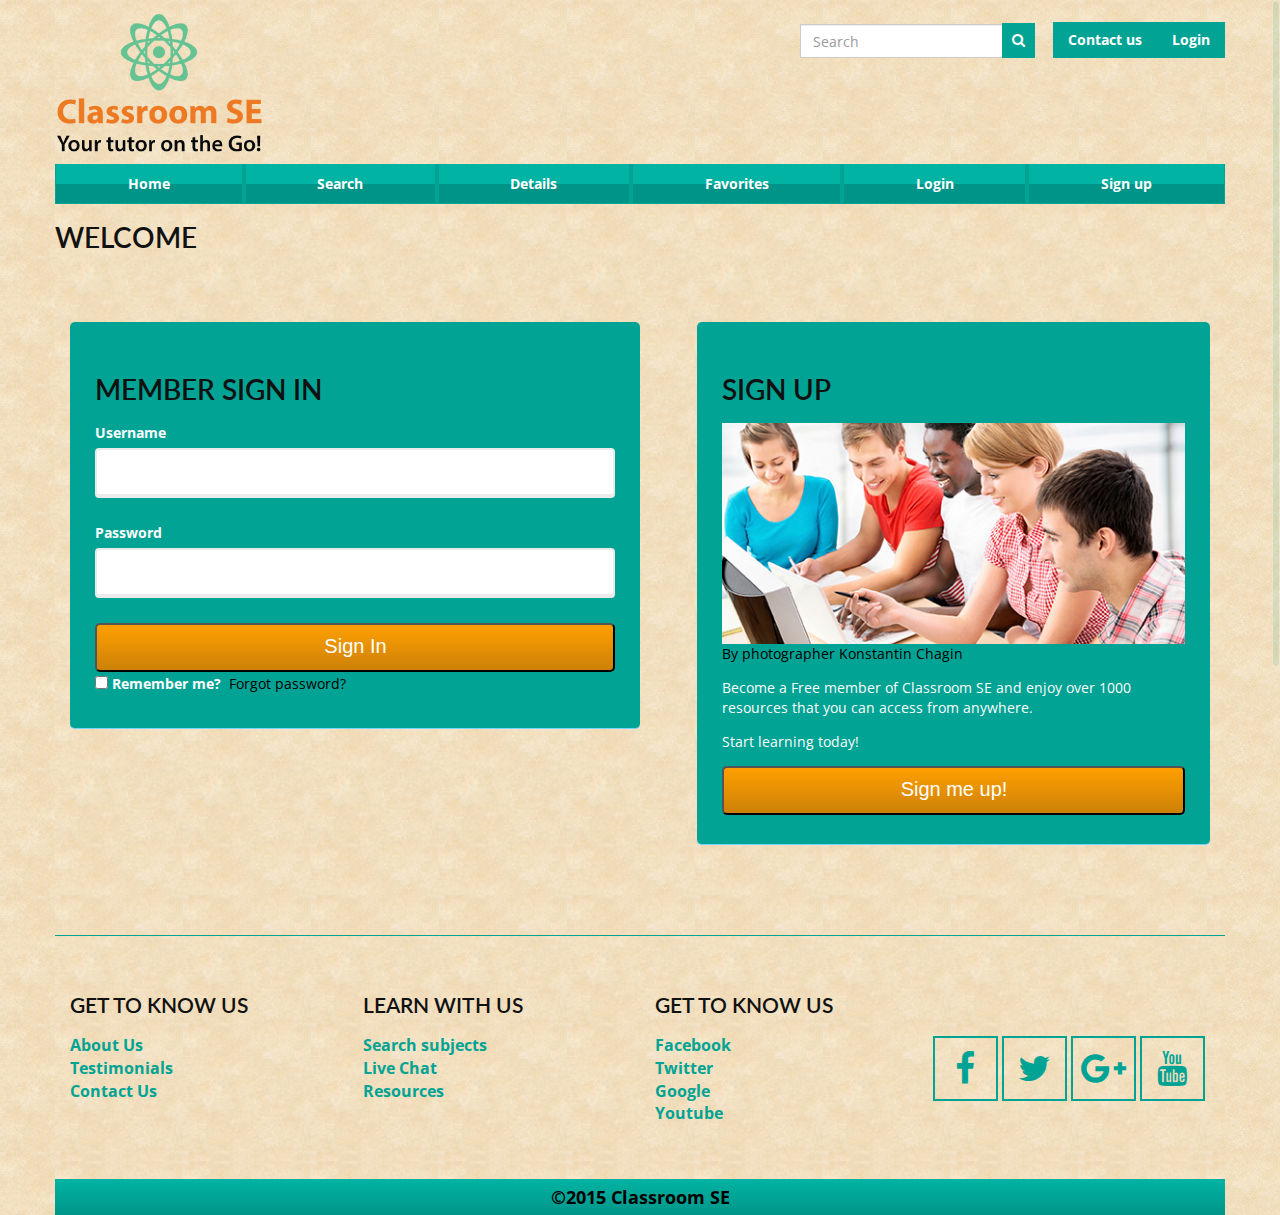
<file: site/login.html>
<!DOCTYPE html>
<!--[if lt IE 7]>
<html class="no-js lt-ie9 lt-ie8 lt-ie7">
   <![endif]-->
   <!--[if IE 7]>
   <html class="no-js lt-ie9 lt-ie8">
      <![endif]-->
      <!--[if IE 8]>
      <html class="no-js lt-ie9">
         <![endif]-->
         <!--[if gt IE 8]><!--> 
         <html class="no-js">
            <!--<![endif]-->
            <head>
               <meta charset="UTF-8">
               <meta http-equiv="X-UA-Compatible" content="IE=edge">
               <title>Classrom Search Engine Login Sign up</title>
               <meta name="description" content="Struggling with a school subject? Get help in math, science, social studies, english, and more. Live chat 24/7.">
               <meta name="keywords" content="homework help, reference site, educational games, school search engine, educational videos, educational worksheets, homework search engine">
               <meta name="author" content="Elimarie Morales Santiago">
               <meta name="viewport" content="width=device-width, initial-scale=1">
               <link href="http://netdna.bootstrapcdn.com/font-awesome/4.0.3/css/font-awesome.css" rel="stylesheet">
               <link href='http://fonts.googleapis.com/css?family=Open+Sans:400,700,300,600italic' rel='stylesheet' type='text/css'>
               <link href='http://fonts.googleapis.com/css?family=Lato:400,300,700' rel='stylesheet' type='text/css'>
               <link rel="stylesheet" href="css/bootstrap.css">
               <link rel="stylesheet" href="css/animate.min.css">
               <link rel="stylesheet" href="css/normalize.css">
               <link rel="stylesheet" href="css/styles.css">
               <link rel="stylesheet" href="css/print.css" type="text/css" media="print"/>
               <script src="js/modernizr-2.6.2.min.js"></script>
               <!--[if lt IE 9]>
               <script src="https://oss.maxcdn.com/libs/html5shiv/3.7.0/html5shiv.js"></script>
               <script src="https://oss.maxcdn.com/libs/respond.js/1.4.2/respond.min.js"></script>
               <![endif]-->
               <link rel="shortcut icon" href="images/favicon.ico">
               <link rel="apple-touch-icon-precomposed" sizes="144x144" href="images/apple-touch-icon-144-precomposed.png">
               <link rel="apple-touch-icon-precomposed" sizes="114x114" href="images/apple-touch-icon-114-precomposed.png">
               <link rel="apple-touch-icon-precomposed" sizes="72x72" href="images/apple-touch-icon-72-precomposed.png">
               <link rel="apple-touch-icon-precomposed" href="images/apple-touch-icon-precomposed.png">
            </head>
            <body>
               <!--[if lt IE 7]>
               <p class="browsehappy">You are using an <strong>outdated</strong> browser. Please <a href="http://browsehappy.com/">upgrade your browser</a> to improve your experience.</p>
               <![endif]-->
               <header id="header">
                  <div class="tab-bar">
                     <div class="container">
                        <div class="row">
                           <div class="col-sm-4 col-md-4 col-lg-4">
                              <a href="index.html"><img src="images/logo.png" alt="logo" class="logo" /></a>
                           </div>
                           <div class="col-sm-8 col-md-8 col-lg-8">
                              <div class="form-group">
                                 <ul class="nav navbar-nav navbar-right">
                                    <li><a href="mailto:iglitzi@fullsail.edu?Subject=Hello%20again">Contact us</a></li>
                                    <li><a href="login.html">Login</a></li>
                                 </ul>
                                 <form class="navbar-form navbar-left" role="search">
                                    <div class="form-group">
                                       <input type="text" class="form-control" placeholder="Search">
                                       <i class="fa fa-search"></i>
                                    </div>
                                 </form>
                              </div>
                           </div>
                        </div>
                     </div>
                  </div>
                  <div class="container">
                     <div class="row">
                        <div class="col-sm-12 col-md-12 col-lg-12 ">
                           <div class="mainmenu">
                              <ul id="nav">
                                 <li><a href="index.html">Home</a></li>
                                 <li><a href="search_result.html">Search</a></li>
                                 <li><a href="detail.html">Details</a></li>
                                 <li><a href="favorites.html">Favorites</a></li>
                                 <li><a href="login.html">Login</a></li>
                                 <li><a href="signup.html">Sign up</a></li>
                              </ul>
                           </div>
                        </div>
                     </div>
                  </div>
               </header>
               <div class="container">
                  <div class="row">
                     <div class="col-lg-12">
                        <h1 class="tittle">Welcome</h1>
                     </div>
                  </div>
                  <div class="logincontainer">
                     <article>
                        <div id="login">
                           <form id="loginform" name="loginform">
                              <h1 class="sign-up-title">Member Sign In</h1>
                              <label>Username</label> 
                              <input name="signinButton" type="text" id="user" class="masterTooltip" title="Enter Username"required ><br>
                              <label>Password</label> 
                              <input name="signinButton" type="password" id="pass" class="masterTooltip" title="Enter Password"required><br>
                              <input id="signinButton" name="signinButton" type="button" value=
                                 "Sign In"> 
                              <input id="remember" name="remember" type="checkbox"
                                 value="yes"> 
                              <label for="agreement">Remember me?</label>&nbsp;
                              <a href="">Forgot password?</a><br>
                           </form>
                        </div>
                        <!-- end login-->
                     </article>
                     <aside>
                        <div id="cta">
                           <form id="signtoday" name="signtoday">
                              <h1 class="today-sign">Sign Up</h1>
                              <img class="img-responsive img-center" src="images/Group-Work-Konstantin-Chagin_dreamstime.jpg" alt="signup"/>
                              <figcaption><a href="http://www.dreamstime.com/stock-photo-international-group-students-studying-together-university-image43047720">By photographer Konstantin Chagin</a></figcaption>
                              <p>Become a Free member of Classroom SE and enjoy over 1000 resources that you can access from anywhere.</p>
                              <p>Start learning today!</p>
                              <input name="regbtn" type="button" value="Sign me up!" class="masterTooltip" title="Join Today!" id="register" >
                           </form>
                        </div>
                        <!-- end cta tag -->	
                     </aside>
                  </div>
               </div>
               <section id="footer_top">
                  <div class="container">
                     <div class="row">
                        <div class="widgets">
                           <div class="single_widget col-sm-3 col-md-3 col-lg-3">
                              <h2>Get To Know Us</h2>
                              <ul>
                                 <li><a href="#">About Us</a></li>
                                 <li><a href="#">Testimonials</a></li>
                                 <li><a href="#">Contact Us</a></li>
                              </ul>
                           </div>
                           <div class="single_widget col-sm-3 col-md-3 col-lg-3">
                              <h2>Learn with us</h2>
                              <ul>
                                 <li><a href="#">Search subjects</a></li>
                                 <li><a href="#">Live Chat</a></li>
                                 <li><a href="#">Resources</a></li>
                              </ul>
                           </div>
                           <div class="single_widget col-sm-3 col-md-3 col-lg-3">
                              <h2>Get To Know Us</h2>
                              <ul>
                                 <li><a href="#">Facebook</a></li>
                                 <li><a href="#">Twitter</a></li>
                                 <li><a href="#">Google</a></li>
                                 <li><a href="#">Youtube</a></li>
                              </ul>
                           </div>
                           <div class="single_widget_social col-sm-3 col-md-3 col-lg-3">
                              <ul>
                                 <li><a href="#"><i class="fa fa-facebook"></i></a></li>
                                 <li><a href="#"><i class="fa fa-twitter"></i></a></li>
                                 <li><a href="#"><i class="fa fa-google-plus"></i></a></li>
                                 <li><a href="#"><i class="fa fa-youtube"></i></a></li>
                              </ul>
                           </div>
                        </div>
                     </div>
                  </div>
               </section>
               <section id="footer">
                  <div class="container">
                     <div class="row">
                        <div class="footer_content text-center">
                        <p><a title="Classroom SE" href="http://emosa.github.io/WSP/site/index.html">&copy;2015 Classroom SE</a></p>
					 	</div>
                     </div>
                  </div>
               </section>
               <script src="http://ajax.googleapis.com/ajax/libs/jquery/1.10.2/jquery.min.js"></script>
               <script>window.jQuery || document.write('<script src="js/jquery-1.10.2.min.js"><\/script>')</script>
               <script src="js/bootstrap.min.js"></script>
               <script src="js/plugins.js"></script>
               <script src="js/main.js"></script>
            </body>
         </html>
</file>
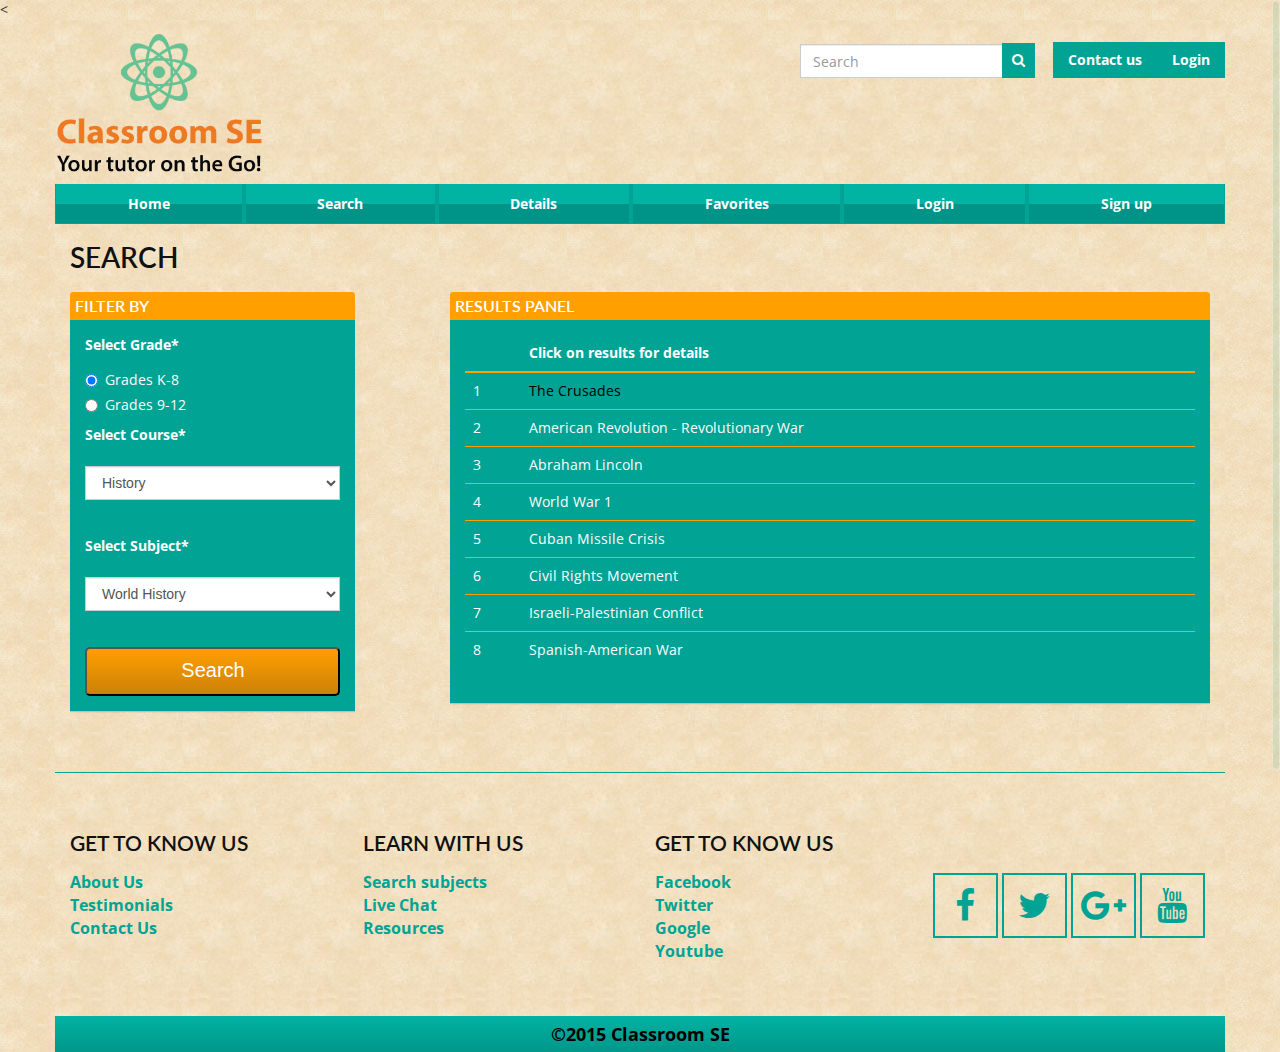
<file: site/search_result.html>
<!DOCTYPE html>
<!--[if lt IE 7]>
<html class="no-js lt-ie9 lt-ie8 lt-ie7">
   <![endif]-->
   <!--[if IE 7]>
   <html class="no-js lt-ie9 lt-ie8">
      <![endif]-->
      <!--[if IE 8]>
      <html class="no-js lt-ie9">
         <![endif]-->
         <!--[if gt IE 8]><!--> 
         <html class="no-js">
            <!--<![endif]-->
            <head>
               <meta charset="UTF-8">
               <meta http-equiv="X-UA-Compatible" content="IE=edge">
               <title>Classrom Search Engine Search</title>
               <meta name="description" content="Struggling with a school subject? Get help in math, science, social studies, english, and more. Live chat 24/7.">
               <meta name="keywords" content="homework help, reference site, educational games, school search engine, educational videos, educational worksheets, homework search engine">
               <meta name="author" content="Elimarie Morales Santiago">
               <meta name="viewport" content="width=device-width, initial-scale=1">
               <link href="http://netdna.bootstrapcdn.com/font-awesome/4.0.3/css/font-awesome.css" rel="stylesheet">
               <link href='http://fonts.googleapis.com/css?family=Open+Sans:400,700,300,600italic' rel='stylesheet' type='text/css'>
               <link href='http://fonts.googleapis.com/css?family=Lato:400,300,700' rel='stylesheet' type='text/css'>
               <link rel="stylesheet" href="css/bootstrap.css">
               <link rel="stylesheet" href="css/animate.min.css">
               <link rel="stylesheet" href="css/normalize.css">
               <link rel="stylesheet" href="css/styles.css">
               <<link rel="stylesheet" href="css/print.css" type="text/css" media="print"/>
               <script src="js/modernizr-2.6.2.min.js"></script>
               <!--[if lt IE 9]>
               <script src="https://oss.maxcdn.com/libs/html5shiv/3.7.0/html5shiv.js"></script>
               <script src="https://oss.maxcdn.com/libs/respond.js/1.4.2/respond.min.js"></script>
               <![endif]-->
               <link rel="shortcut icon" href="images/favicon.ico">
               <link rel="apple-touch-icon-precomposed" sizes="144x144" href="images/apple-touch-icon-144-precomposed.png">
               <link rel="apple-touch-icon-precomposed" sizes="114x114" href="images/apple-touch-icon-114-precomposed.png">
               <link rel="apple-touch-icon-precomposed" sizes="72x72" href="images/apple-touch-icon-72-precomposed.png">
               <link rel="apple-touch-icon-precomposed" href="images/apple-touch-icon-precomposed.png">
            </head>
            <body>
               <!--[if lt IE 7]>
               <p class="browsehappy">You are using an <strong>outdated</strong> browser. Please <a href="http://browsehappy.com/">upgrade your browser</a> to improve your experience.</p>
               <![endif]-->
               <header id="header">
                  <div class="tab-bar">
                     <div class="container">
                        <div class="row">
                           <div class="col-sm-4 col-md-4 col-lg-4">
                              <a href="index.html"><img src="images/logo.png" alt="logo" class="logo" /></a>
                           </div>
                           <div class="col-sm-8 col-md-8 col-lg-8">
                              <div class="form-group">
                                 <ul class="nav navbar-nav navbar-right">
                                    <li><a href="mailto:iglitzi@fullsail.edu?Subject=Hello%20again">Contact us</a></li>
                                    <li><a href="login.html">Login</a></li>
                                 </ul>
                                 <form class="navbar-form navbar-left" role="search">
                                    <div class="form-group">
                                       <input type="text" class="form-control" placeholder="Search">
                                       <i class="fa fa-search"></i>
                                    </div>
                                 </form>
                              </div>
                           </div>
                        </div>
                     </div>
                  </div>
                  <div class="container">
                     <div class="row">
                        <div class="col-sm-12 col-md-12 col-lg-12 ">
                           <div class="mainmenu">
                              <ul id="nav">
                                 <li><a href="index.html">Home</a></li>
                                 <li><a href="search_result.html">Search</a></li>
                                 <li><a href="detail.html">Details</a></li>
                                 <li><a href="favorites.html">Favorites</a></li>
                                 <li><a href="login.html">Login</a></li>
                                 <li><a href="signup.html">Sign up</a></li>
                              </ul>
                           </div>
                        </div>
                     </div>
                  </div>
               </header>
               <div class="container">
                  <h1>Search</h1>
                  <div class="panel panel-primary col-md-3">
                     <div class="panel-heading" id="pheading">
                        <h3 class="panel-title">Filter by</h3>
                     </div>
                     <div class="panel-body" id="panelsearch">
                        <form>
                           <label>Select Grade*</label>
                           <div class="radio">
                              <label for="radios-0"><input checked="checked" id="radios-0"
                                 name="radios" type="radio" value="1">Grades K-8</label>
                           </div>
                           <div class="radio">
                              <label for="radios-1"><input id="radios-1" name="radios" type=
                                 "radio" value="2"> Grades 9-12</label>
                           </div>
                           <label>Select Course*</label> 
                           <select class="form-control" id=
                              "selectbasic" name="selectbasic">
                              <option value="1">
                                 History
                              </option>
                              <option value="2">
                                 English
                              </option>
                              <option value="3">
                                 Mathematics
                              </option>
                              <option value="4">
                                 Science
                              </option>
                              <option value="5">
                                 Languages
                              </option>
                              <option value="6">
                                 Technology and Computer Science
                              </option>
                              <option value="7">
                                 Special Education
                              </option>
                              <option value="8">
                                 Test Preparation
                              </option>
                           </select>
                           <br>
                           <label>Select Subject*</label> 
                           <select class="form-control" id=
                              "selectsubject" name="selectsubject">
                              <option value="1">
                                 World History
                              </option>
                              <option value="2">
                                 British and World Literature
                              </option>
                              <option value="3">
                                 Creative Writing
                              </option>
                              <option value="4">
                                 English Foundations
                              </option>
                              <option value="5">
                                 Gothic Literature
                              </option>
                              <option value="6">
                                 Journalism
                              </option>
                              <option value="7">
                                 Literary Composition
                              </option>
                              <option value="8">
                                 Public Speaking
                              </option>
                              <option value="9">
                                 Anthropology
                              </option>
                              <option value="10">
                                 Archaeology
                              </option>
                              <option value="11">
                                 Civics
                              </option>
                              <option value="12">
                                 Contemporary World Issues
                              </option>
                              <option value="13">
                                 Economics
                              </option>
                              <option value="14">
                                 European History
                              </option>
                              <option value="15">
                                 Family and Consumer Science
                              </option>
                              <option value="16">
                                 Geography and World Cultures
                              </option>
                              <option value="17">
                                 Modern U.S. History
                              </option>
                              <option value="18">
                                 Modern World Studies
                              </option>
                              <option value="19">
                                 Psychology
                              </option>
                              <option value="20">
                                 Sociology
                              </option>
                              <option value="21">
                                 U.S. and Global Economics
                              </option>
                              <option value="22">
                                 U.S. Government and Politics
                              </option>
                              <option value="23">
                                 U.S. History
                              </option>
                              <option value="24">
                                 American Literature
                              </option>
                              <option value="25">
                                 Algebra
                              </option>
                              <option value="26">
                                 Calculus
                              </option>
                              <option value="27">
                                 Consumer Math
                              </option>
                              <option value="28">
                                 Credit Recovery
                              </option>
                              <option value="29">
                                 Developmental Algebra
                              </option>
                              <option value="30">
                                 Geometry
                              </option>
                              <option value="31">
                                 Integrated Math
                              </option>
                              <option value="32">
                                 Integrated Mathematics
                              </option>
                              <option value="33">
                                 Math Foundations
                              </option>
                              <option value="34">
                                 Personal Finance
                              </option>
                              <option value="35">
                                 Practical Math
                              </option>
                              <option value="36">
                                 Pre-Algebra
                              </option>
                              <option value="37">
                                 Pre-Calculus/Trigonometry
                              </option>
                              <option value="38">
                                 Probability and Statistics
                              </option>
                              <option value="39">
                                 Astronomy
                              </option>
                              <option value="40">
                                 Biology
                              </option>
                              <option value="41">
                                 Chemistry
                              </option>
                              <option value="42">
                                 Earth Science
                              </option>
                              <option value="43">
                                 Environmental Science
                              </option>
                              <option value="44">
                                 Forensic Science
                              </option>
                              <option value="45">
                                 Physical Science
                              </option>
                              <option value="46">
                                 Physics
                              </option>
                              <option value="47">
                                 Chinese
                              </option>
                              <option value="48">
                                 English
                              </option>
                              <option value="49">
                                 French
                              </option>
                              <option value="50">
                                 German
                              </option>
                              <option value="51">
                                 Japanese
                              </option>
                              <option value="52">
                                 Latin
                              </option>
                              <option value="53">
                                 Spanish
                              </option>
                              <option value="54">
                                 Audio Engineering
                              </option>
                              <option value="55">
                                 C++ Programming
                              </option>
                              <option value="56">
                                 Computer Fundamentals
                              </option>
                              <option value="57">
                                 Computer Literacy
                              </option>
                              <option value="58">
                                 Computer Science
                              </option>
                              <option value="59">
                                 Digital Arts
                              </option>
                              <option value="60">
                                 Digital Photography
                              </option>
                              <option value="61">
                                 Engineering Design/CAD
                              </option>
                              <option value="62">
                                 Game Design
                              </option>
                              <option value="63">
                                 Green Design and Technology
                              </option>
                              <option value="64">
                                 Image Design and Editing
                              </option>
                              <option value="65">
                                 Programming I—VB.NET
                              </option>
                              <option value="66">
                                 Programming II—Java
                              </option>
                              <option value="67">
                                 Web Design
                              </option>
                              <option value="68">
                                 History
                              </option>
                              <option value="69">
                                 Math
                              </option>
                              <option value="70">
                                 Language Arts
                              </option>
                              <option value="71">
                                 Reading &amp; Writing
                              </option>
                              <option value="72">
                                 Study Skills
                              </option>
                              <option value="73">
                                 FCAT
                              </option>
                              <option value="74">
                                 HSPT
                              </option>
                              <option value="75">
                                 ISEE
                              </option>
                              <option value="76">
                                 ITBS
                              </option>
                              <option value="77">
                                 MCAS
                              </option>
                              <option value="78">
                                 SHSAT
                              </option>
                              <option value="79">
                                 SSAT
                              </option>
                              <option value="80">
                                 STAR
                              </option>
                              <option value="81">
                                 TAKS
                              </option>
                           </select>
                           <br>
                           <button type="button" id="submit">Search</button>
                        </form>
                     </div>
                  </div>
                  <!-- Result Table -->
                  <div class="panel panel-primary col-md-8 col-md-offset-1">
                     <div class="panel-heading" id="pheading2">
                        <h3 class="panel-title">Results Panel</h3>
                     </div>
                     <div class="panel-body" id="panelsearch2">
                        <table class="table table-hover">
                           <thead>
                              <tr>
                                 <th></th>
                                 <th>Click on results for details</th>
                              </tr>
                           </thead>
                           <tbody>
                              <tr>
                                 <td>1</td>
                                 <td><a href="detail.html">The Crusades</a></td>
                              </tr>
                              <tr>
                                 <td>2</td>
                                 <td>American Revolution - Revolutionary War</td>
                              </tr>
                              <tr>
                                 <td>3</td>
                                 <td>Abraham Lincoln</td>
                              </tr>
                              <tr>
                                 <td>4</td>
                                 <td>World War 1</td>
                              </tr>
                              <tr>
                                 <td>5</td>
                                 <td>Cuban Missile Crisis</td>
                              </tr>
                              <tr>
                                 <td>6</td>
                                 <td>Civil Rights Movement</td>
                              </tr>
                              <tr>
                                 <td>7</td>
                                 <td>Israeli-Palestinian Conflict</td>
                              </tr>
                              <tr>
                                 <td>8</td>
                                 <td>Spanish-American War</td>
                              </tr>
                           </tbody>
                        </table>
                     </div>
                  </div>
               </div>
               <section id="footer_top">
                  <div class="container">
                     <div class="row">
                        <div class="widgets">
                           <div class="single_widget col-sm-3 col-md-3 col-lg-3">
                              <h2>Get To Know Us</h2>
                              <ul>
                                 <li><a href="#">About Us</a></li>
                                 <li><a href="#">Testimonials</a></li>
                                 <li><a href="#">Contact Us</a></li>
                              </ul>
                           </div>
                           <div class="single_widget col-sm-3 col-md-3 col-lg-3">
                              <h2>Learn with us</h2>
                              <ul>
                                 <li><a href="#">Search subjects</a></li>
                                 <li><a href="#">Live Chat</a></li>
                                 <li><a href="#">Resources</a></li>
                              </ul>
                           </div>
                           <div class="single_widget col-sm-3 col-md-3 col-lg-3">
                              <h2>Get To Know Us</h2>
                              <ul>
                                 <li><a href="#">Facebook</a></li>
                                 <li><a href="#">Twitter</a></li>
                                 <li><a href="#">Google</a></li>
                                 <li><a href="#">Youtube</a></li>
                              </ul>
                           </div>
                           <div class="single_widget_social col-sm-3 col-md-3 col-lg-3">
                              <ul>
                                 <li><a href="#"><i class="fa fa-facebook"></i></a></li>
                                 <li><a href="#"><i class="fa fa-twitter"></i></a></li>
                                 <li><a href="#"><i class="fa fa-google-plus"></i></a></li>
                                 <li><a href="#"><i class="fa fa-youtube"></i></a></li>
                              </ul>
                           </div>
                        </div>
                     </div>
                  </div>
               </section>
               <section id="footer">
                  <div class="container">
                     <div class="row">
                        <div class="footer_content text-center">
                        <p><a title="Classroom SE" href="http://emosa.github.io/WSP/site/index.html">&copy;2015 Classroom SE</a></p>
					 	</div>
                     </div>
                  </div>
               </section>
               <script src="http://ajax.googleapis.com/ajax/libs/jquery/1.10.2/jquery.min.js"></script>
               <script>window.jQuery || document.write('<script src="js/jquery-1.10.2.min.js"><\/script>')</script>
               <script src="js/bootstrap.min.js"></script>
               <script src="js/plugins.js"></script>
               <script src="js/main.js"></script>
            </body>
         </html>
</file>
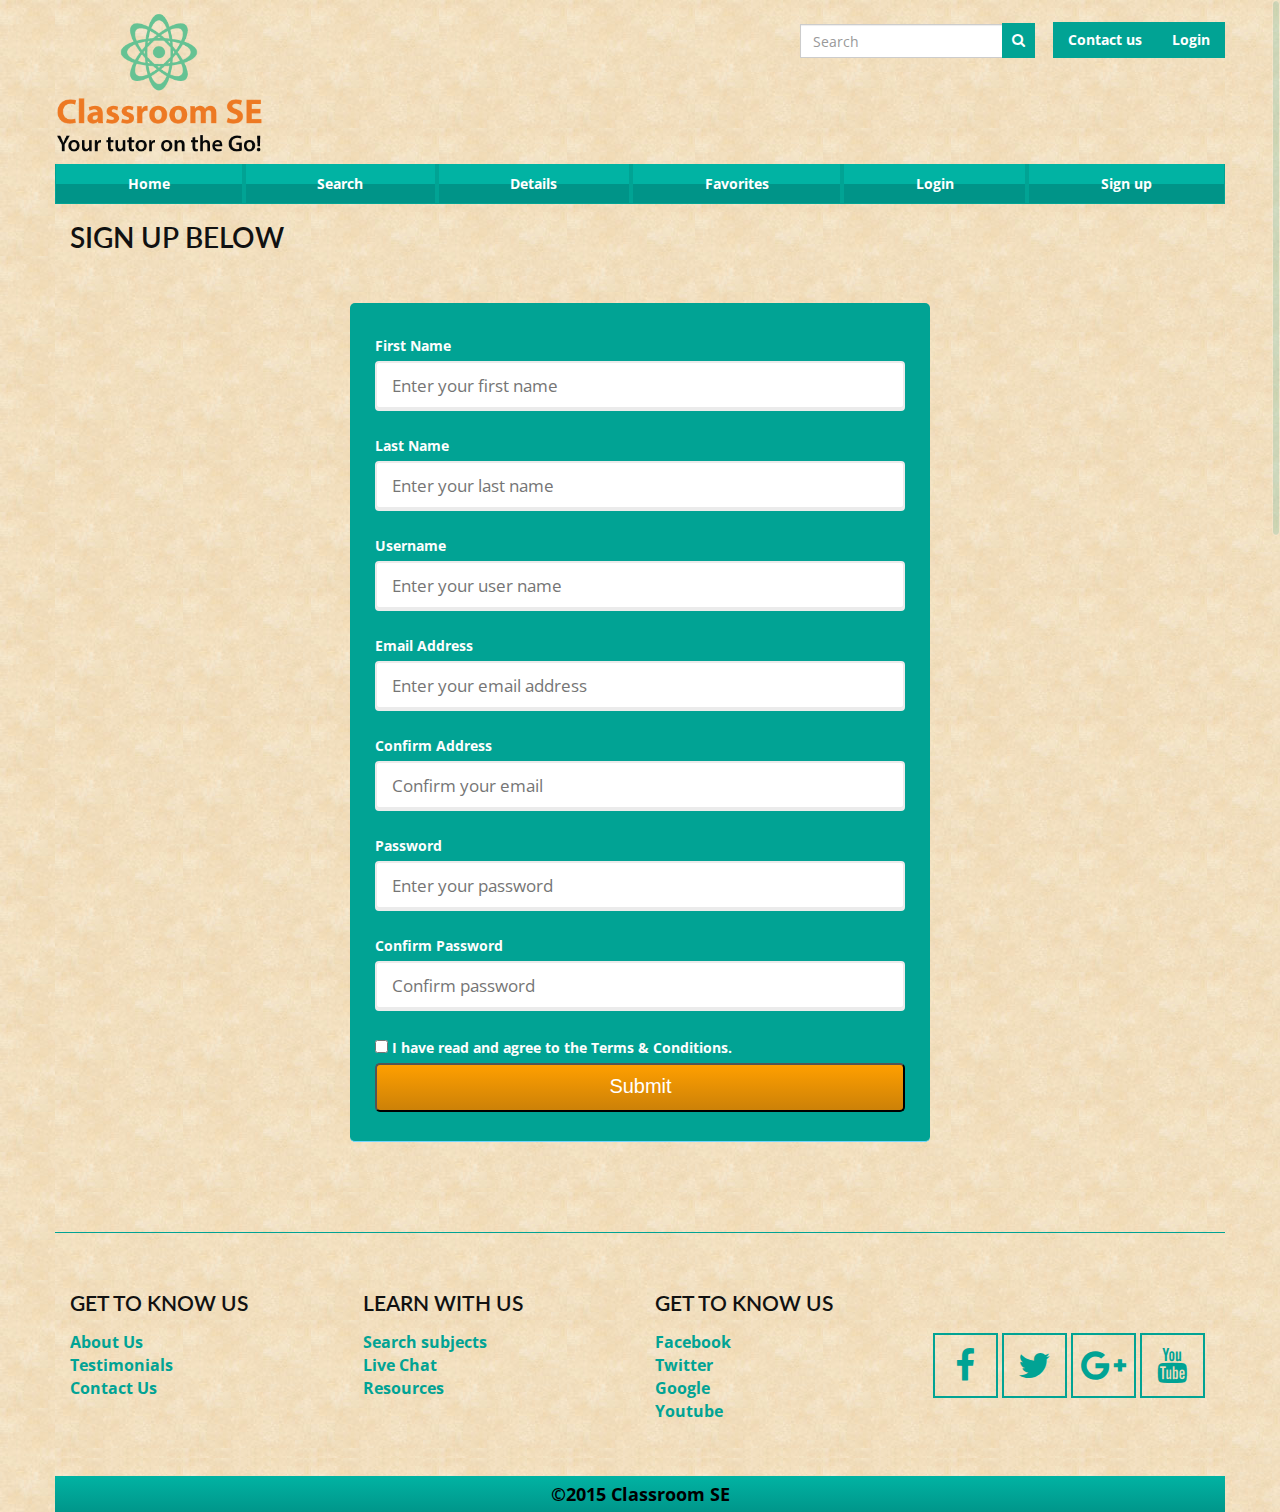
<file: site/signup.html>
<!DOCTYPE html>
<!--[if lt IE 7]>
<html class="no-js lt-ie9 lt-ie8 lt-ie7">
   <![endif]-->
   <!--[if IE 7]>
   <html class="no-js lt-ie9 lt-ie8">
      <![endif]-->
      <!--[if IE 8]>
      <html class="no-js lt-ie9">
         <![endif]-->
         <!--[if gt IE 8]><!--> 
         <html class="no-js">
            <!--<![endif]-->
            <head>
               <meta charset="UTF-8">
               <meta http-equiv="X-UA-Compatible" content="IE=edge">
               <title>Classrom Search Engine Register</title>
               <meta name="description" content="Struggling with a school subject? Get help in math, science, social studies, english, and more. Live chat 24/7.">
               <meta name="keywords" content="homework help, reference site, educational games, school search engine, educational videos, educational worksheets, homework search engine">
               <meta name="author" content="Elimarie Morales Santiago">
               <meta name="viewport" content="width=device-width, initial-scale=1">
               <link href="http://netdna.bootstrapcdn.com/font-awesome/4.0.3/css/font-awesome.css" rel="stylesheet">
               <link href='http://fonts.googleapis.com/css?family=Open+Sans:400,700,300,600italic' rel='stylesheet' type='text/css'>
               <link href='http://fonts.googleapis.com/css?family=Lato:400,300,700' rel='stylesheet' type='text/css'>
               <link rel="stylesheet" href="css/bootstrap.css">
               <link rel="stylesheet" href="css/animate.min.css">
               <link rel="stylesheet" href="css/normalize.css">
               <link rel="stylesheet" href="css/styles.css">
               <link rel="stylesheet" href="css/print.css" type="text/css" media="print"/>
               <script src="js/modernizr-2.6.2.min.js"></script>
               <!--[if lt IE 9]>
               <script src="https://oss.maxcdn.com/libs/html5shiv/3.7.0/html5shiv.js"></script>
               <script src="https://oss.maxcdn.com/libs/respond.js/1.4.2/respond.min.js"></script>
               <![endif]-->
               <link rel="shortcut icon" href="images/favicon.ico">
               <link rel="apple-touch-icon-precomposed" sizes="144x144" href="images/apple-touch-icon-144-precomposed.png">
               <link rel="apple-touch-icon-precomposed" sizes="114x114" href="images/apple-touch-icon-114-precomposed.png">
               <link rel="apple-touch-icon-precomposed" sizes="72x72" href="images/apple-touch-icon-72-precomposed.png">
               <link rel="apple-touch-icon-precomposed" href="images/apple-touch-icon-precomposed.png">
            </head>
            <body>
               <!--[if lt IE 7]>
               <p class="browsehappy">You are using an <strong>outdated</strong> browser. Please <a href="http://browsehappy.com/">upgrade your browser</a> to improve your experience.</p>
               <![endif]-->
               <header id="header">
                  <div class="tab-bar">
                     <div class="container">
                        <div class="row">
                           <div class="col-sm-4 col-md-4 col-lg-4">
                              <a href="index.html"><img src="images/logo.png" alt="logo" class="logo" /></a>
                           </div>
                           <div class="col-sm-8 col-md-8 col-lg-8">
                              <div class="form-group">
                                 <ul class="nav navbar-nav navbar-right">
                                    <li><a href="mailto:iglitzi@fullsail.edu?Subject=Hello%20again">Contact us</a></li>
                                    <li><a href="login.html">Login</a></li>
                                 </ul>
                                 <form class="navbar-form navbar-left" role="search">
                                    <div class="form-group">
                                       <input type="text" class="form-control" placeholder="Search">
                                       <i class="fa fa-search"></i>
                                    </div>
                                 </form>
                              </div>
                           </div>
                        </div>
                     </div>
                  </div>
                  <div class="container">
                     <div class="row">
                        <div class="col-sm-12 col-md-12 col-lg-12 ">
                           <div class="mainmenu">
                              <ul id="nav">
                                 <li><a href="index.html">Home</a></li>
                                 <li><a href="search_result.html">Search</a></li>
                                 <li><a href="detail.html">Details</a></li>
                                 <li><a href="favorites.html">Favorites</a></li>
                                 <li><a href="login.html">Login</a></li>
                                 <li><a href="signup.html">Sign up</a></li>
                              </ul>
                           </div>
                        </div>
                     </div>
                  </div>
               </header>
               <div class="container">
                  <h1>Sign Up Below</h1>
                  <div id="signup">
                     <form id="signform" name="signform">
                        <label for="first-name">First Name</label><br>
                        <input id="first" name="first-name" placeholder=
                           "Enter your first name" type="text"><br>
                        <label for="last-name">Last Name</label><br>
                        <input id="last" name="last-name" placeholder=
                           "Enter your last name" type="text"><br>
                        <label for="user-name">Username</label><br>
                        <input id="userName" name="user-name" placeholder=
                           "Enter your user name" required="" type="text"><br>
                        <label for="email">Email Address</label><br>
                        <input id="email" name="email" placeholder=
                           "Enter your email address" required="" type="email"><br>
                        <label for="confirm">Confirm Address</label><br>
                        <input id="confirm" name="confirm" placeholder="Confirm your email"
                           required="" type="email"><br>
                        <label for="password">Password</label><br>
                        <input id="password" name="password" placeholder=
                           "Enter your password" required="" type="password"><br>
                        <label for="confirm">Confirm Password</label><br>
                        <input id="confirmp" name="confirm" placeholder="Confirm password"
                           required="" type="password"><br>
                        <input id="agreement" name="agreement" type="checkbox" value="yes">
                        <label for="agreement">I have read and agree to the Terms &
                        Conditions.</label><br>
                        <input class="signpbtn"id="submit" name="submit" type="button" value="Submit">
                     </form>
                  </div>
                  <!-- end sign up tag -->
               </div>
               <section id="footer_top">
                  <div class="container">
                     <div class="row">
                        <div class="widgets">
                           <div class="single_widget col-sm-3 col-md-3 col-lg-3">
                              <h2>Get To Know Us</h2>
                              <ul>
                                 <li><a href="#">About Us</a></li>
                                 <li><a href="#">Testimonials</a></li>
                                 <li><a href="#">Contact Us</a></li>
                              </ul>
                           </div>
                           <div class="single_widget col-sm-3 col-md-3 col-lg-3">
                              <h2>Learn with us</h2>
                              <ul>
                                 <li><a href="#">Search subjects</a></li>
                                 <li><a href="#">Live Chat</a></li>
                                 <li><a href="#">Resources</a></li>
                              </ul>
                           </div>
                           <div class="single_widget col-sm-3 col-md-3 col-lg-3">
                              <h2>Get To Know Us</h2>
                              <ul>
                                 <li><a href="#">Facebook</a></li>
                                 <li><a href="#">Twitter</a></li>
                                 <li><a href="#">Google</a></li>
                                 <li><a href="#">Youtube</a></li>
                              </ul>
                           </div>
                           <div class="single_widget_social col-sm-3 col-md-3 col-lg-3">
                              <ul>
                                 <li><a href="#"><i class="fa fa-facebook"></i></a></li>
                                 <li><a href="#"><i class="fa fa-twitter"></i></a></li>
                                 <li><a href="#"><i class="fa fa-google-plus"></i></a></li>
                                 <li><a href="#"><i class="fa fa-youtube"></i></a></li>
                              </ul>
                           </div>
                        </div>
                     </div>
                  </div>
               </section>
               <section id="footer">
                  <div class="container">
                     <div class="row">
                        <div class="footer_content text-center">
                        <p><a title="Classroom SE" href="http://emosa.github.io/WSP/site/index.html">&copy;2015 Classroom SE</a></p>
					 	</div>
                     </div>
                  </div>
               </section>
               <script src="http://ajax.googleapis.com/ajax/libs/jquery/1.10.2/jquery.min.js"></script>
               <script>window.jQuery || document.write('<script src="js/jquery-1.10.2.min.js"><\/script>')</script>
               <script src="js/bootstrap.min.js"></script>
               <script src="js/plugins.js"></script>
               <script src="js/main.js"></script>
            </body>
         </html>
</file>
<file: site/css/print.css>
@charset "utf-8";

@media only print {

body {
	background:none;
    padding: 5px;
	padding-top:2px;
    line-height: 1.2;
    word-spacing: 1px;
	min-width: 100%;
}


title{
	font-family:Cambria, "Hoefler Text", "Liberation Serif", Times, "Times New Roman", serif;
	size:24px;
	
}

.navbar-form{
	display:none
}

p{
	font-size:14px;
}

#imgprint{
	width:100%;
	}

.tabbable{
	display:none
}

.container{ 
	width:100%;
}

#header{ 
	width:100%;
}
	
a {
   display:none;
    
}

a.hiddenTab {
	visibility:hidden; 
	display:none;
}

.nav {
    display: none;
}

.featured_content{
	display:none;
	
}

.panel{
	display:none}


.subcriber_area{
	display:none
}

.widgets{
	display:none
}

}
</file>
<file: site/css/styles.css>
@import "http://fonts.googleapis.com/css?family=Roboto:300,400,500,700";
/* CSS Document */
body {
    font-family: "Open Sans", sans-serif;
    background-image: url(../images/bck.jpg)
    }

.slicknav_menu {
    display: none
    }

h1, h2, h3, h4, h5, h6 {
    font-weight: 600;
    font-family: "Lato", sans-serif;
    color: #111;
    text-transform: uppercase
    }

.logo {
    height: auto;
    margin: 10px 0;
    width: 208px
    }

.form-control {
    background-color: #fff;
    border: 1px solid #ccc;
    -moz-border-radius: 0;
    -webkit-border-radius: 0;
    border-radius: 0;
    -moz-box-shadow: 0 1px 1px rgba(0, 0, 0, 0.075) inset;
    -webkit-box-shadow: 0 1px 1px rgba(0, 0, 0, 0.075) inset;
    box-shadow: 0 1px 1px rgba(0, 0, 0, 0.075) inset;
    color: #555;
    display: block;
    font-size: 14px;
    height: 34px;
    margin: 16px 0;
    -moz-transition: border-color 0.15s ease-in-out 0s, -moz-box-shadow 0.15s ease-in-out 0;
    -o-transition: border-color 0.15s ease-in-out 0s, -o-box-shadow 0.15s ease-in-out 0;
    -webkit-transition: border-color 0.15s ease-in-out 0s, -webkit-box-shadow 0.15s ease-in-out 0;
    transition: border-color 0.15s ease-in-out 0s, box-shadow 0.15s ease-in-out 0;
    width: 100%
    }

.form-group > i {
    background: none repeat scroll 0 0 #01a394;
    border: 1px solid #01a394;
    color: #fff;
    height: 35px;
    margin-left: -5px;
    padding: 9px
    }

.form-control:focus {
    border-color: #66afe9;
    -moz-box-shadow: 0 1px 1px #01a394 inset, 0 0 8px #01a394;
    -webkit-box-shadow: 0 1px 1px #01a394 inset, 0 0 8px #01a394;
    box-shadow: 0 1px 1px #01a394 inset, 0 0 8px #01a394;
    outline: 0 none
    }

.nav.navbar-nav.navbar-right a {
    background: none repeat scroll 0 0 #01a394;
    color: #fff;
    font-weight: 700;
    line-height: 6px;
    margin-top: 22px
    }

.nav.navbar-nav.navbar-right a:hover {
    color: #FF9F00
    }

.form-group {
    margin-left: 170px
    }

.mainmenu {
    height: 40px;
    background: #01A394
    }

.mainmenu ul#nav {
    margin: 0;
    padding: 0;
    list-style: none;
    display: block;
    text-align: center
    }

.mainmenu ul#nav li {
    display: inline-block;
    margin: 0
    }

.mainmenu ul#nav li a {
    background: linear-gradient(to bottom, #01b3a3 0%, #01b3a3 52%, #009488 52%, #009488 100%) repeat scroll 0 0 rgba(0, 0, 0, 0);
    color: #fff;
    font-weight: 700;
    line-height: 39px;
    margin: 0;
    padding: 10px 71.6px
    }

.mainmenu ul#nav li a:hover {
    background: linear-gradient(to bottom, #ffb200 0%, #ffb200 52%, #ed7810 52%, #ed7810 100%) repeat scroll 0 0 rgba(0, 0, 0, 0);
    border: 1px solid #ed7810;
    -moz-box-shadow: 1px 0 1px #ed7810;
    -webkit-box-shadow: 1px 0 1px #ed7810;
    box-shadow: 1px 0 1px #ed7810;
    text-decoration: none;
    padding: 9px 68px
    }

header#header .col-xs-1, .col-sm-1, .col-md-1, .col-lg-1, .col-xs-2, .col-sm-2, .col-md-2, .col-lg-2, .col-xs-3, .col-sm-3, .col-md-3, .col-lg-3, .col-xs-4, .col-sm-4, .col-md-4, .col-lg-4, .col-xs-5, .col-sm-5, .col-md-5, .col-lg-5, .col-xs-6, .col-sm-6, .col-md-6, .col-lg-6, .col-xs-7, .col-sm-7, .col-md-7, .col-lg-7, .col-xs-8, .col-sm-8, .col-md-8, .col-lg-8, .col-xs-9, .col-sm-9, .col-md-9, .col-lg-9, .col-xs-10, .col-sm-10, .col-md-10, .col-lg-10, .col-xs-11, .col-sm-11, .col-md-11, .col-lg-11, .col-xs-12, .col-sm-12, .col-md-12, .col-lg-12 {
    min-height: 1px;
    padding-left: 0;
    padding-right: 0;
    position: relative
    }

/* custom inclusion of right, left and below tabs */
.tabs-below > .nav-tabs, .tabs-right > .nav-tabs, .tabs-left > .nav-tabs {
    border-bottom: 0
    }

.tab-content > .tab-pane, .pill-content > .pill-pane {
    display: none
    }

.tab-content > .active, .pill-content > .active {
    display: block
    }

.tabs-below > .nav-tabs {
    border-top: 1px solid #ddd
    }

.tabs-below > .nav-tabs > li {
    margin-top: -1px;
    margin-bottom: 0
    }

.tabs-below > .nav-tabs > li > a {
    -moz-border-radius: 0 0 4px 4px;
    -webkit-border-radius: 0 0 4px 4px;
    border-radius: 0 0 4px 4px
    }

.tabs-below > .nav-tabs > li > a:hover, .tabs-below > .nav-tabs > li > a:focus {
    border-top-color: #ddd;
    border-bottom-color: transparent
    }

.tabs-below > .nav-tabs > .active > a, .tabs-below > .nav-tabs > .active > a:hover, .tabs-below > .nav-tabs > .active > a:focus {
    border-color: transparent #ddd #ddd
    }

.tabs-left > .nav-tabs > li, .tabs-right > .nav-tabs > li {
    float: none
    }

.tabs-left > .nav-tabs > li > a, .tabs-right > .nav-tabs > li > a {
    min-width: 74px;
    margin-right: 0;
    margin-bottom: 3px
    }

.tabs-left > .nav-tabs {
    float: left
    }

.tabs-left > .nav-tabs > li > a {
    margin-right: -1px;
    -moz-border-radius: 4px 0 0 4px;
    -webkit-border-radius: 4px 0 0 4px;
    border-radius: 4px 0 0 4px
    }

.tabs-left > .nav-tabs > li > a:hover, .tabs-left > .nav-tabs > li > a:focus {
    border-color: #eee #ddd #eee #eee
    }

.tabs-left > .nav-tabs .active > a, .tabs-left > .nav-tabs .active > a:hover, .tabs-left > .nav-tabs .active > a:focus {
    border-color: #ddd transparent #ddd #ddd
    }

.tab-pane > img {
    height: 430px;
    width: 884px
    }

.slider .nav > li > a {
    display: block;
    padding: 20px 52px;
    position: relative
    }

.slider .nav.nav-tabs {
    margin-top: 0
    }

.slider ul li a h2 {
    font-weight: 600;
    line-height: 0;
    margin: 0 20px;
    padding: 15px 0
    }

.slider ul li a p {
    font-weight: 400;
    line-height: 0;
    margin-left: 20px;
    padding: 4px 0
    }

.slider ul li a {
    font-weight: 400;
    line-height: 0
    }

.slider ul {
    background: #01A394
    }

.slider ul li {
    background: #01b3a3;
    /* Old browsers */
    background: image/svg xml;
    /* FF3.6  */
    /* Chrome,Safari4  */
    /* Chrome10 ,Safari5.1  */
    /* Opera 11.10  */
    /* IE10  */
    background: -moz-linear-gradient(to bottom, #01b3a3 0%, #00968a 100%);
    background: -o-linear-gradient(to bottom, #01b3a3 0%, #00968a 100%);
    background: -webkit-linear-gradient(to bottom, #01b3a3 0%, #00968a 100%);
    background: -webkit-gradient(linear, left top, left bottom, color-stop(0, #01b3a3 0%), color-stop(1, #00968a 100%));
    filter: "progid:DXImageTransform.Microsoft.gradient(startColorStr=#01b3a3 0%, EndColorStr=#00968a 100%)";
    background: linear-gradient(to bottom, #01b3a3 0%, #00968a 100%);
    /* W3C */
    }

.slider ul li a:hover, .nav-tabs > li.active > a, .nav-tabs > li.active > a:hover, .nav-tabs > li.active > a:focus {
    -moz-border-bottom-colors: none;
    -moz-border-left-colors: none;
    -moz-border-right-colors: none;
    -moz-border-top-colors: none;
    background: #ff9f00;
    /* Old browsers */
    background: image/svg xml;
    /* FF3.6  */
    /* Chrome,Safari4  */
    /* Chrome10 ,Safari5.1  */
    /* Opera 11.10  */
    /* IE10  */
    background: -moz-linear-gradient(to bottom, #ff9f00 0%, #f67900 100%);
    background: -o-linear-gradient(to bottom, #ff9f00 0%, #f67900 100%);
    background: -webkit-linear-gradient(to bottom, #ff9f00 0%, #f67900 100%);
    background: -webkit-gradient(linear, left top, left bottom, color-stop(0, #ff9f00 0%), color-stop(1, #f67900 100%));
    filter: "progid:DXImageTransform.Microsoft.gradient(startColorStr=#ff9f00 0%, EndColorStr=#f67900 100%)";
    background: linear-gradient(to bottom, #ff9f00 0%, #f67900 100%);
    /* W3C */
    /* IE6-8 */
    border-color: none;
    -moz-border-image: none;
    -ms-border-image: none;
    -o-border-image: none;
    -webkit-border-image: none;
    border-image: none;
    border-style: none;
    border-width: none;
    color: #555;
    cursor: default;
    color: #fff
    }

.slider ul li a:hover h2 {
    color: #fff
    }

.slider ul li a {
    color: #000
    }

.nav-tabs > li {
    float: left;
    margin-bottom: -3px
    }

.slider_caption.col-md-9.col-md-offset-3 {
    background: none repeat scroll 0 0 #000;
    margin-top: -71px;
    -ms-filter: "progid:DXImageTransform.Microsoft.Alpha(Opacity=80)";
    filter: alpha(opacity=80);
    opacity: 0.8;
    filter: alpha(opacity=80);
    padding: 5.5px 20px;
    z-index: 1px;
    position: relative
    }

.slider_caption.col-md-9.col-md-offset-3 > p {
    color: #fff;
    font-weight: 300;
    line-height: 1.2;
    margin-left: 25px;
    text-transform: uppercase
    }

.slider div.tabbable ul li {
    position: relative
    }

.slider div.tabbable ul li a:hover:before, .slider div.tabbable ul li.active:before {
    background: url(../images/tab_select.png) no-repeat scroll 0 0 rgba(0, 0, 0, 0);
    content: "";
    display: block;
    height: 106px;
    left: 286px;
    position: absolute;
    top: 1px;
    width: 37px;
    z-index: 999
    }

.main_content_warp > p {
    padding-right: 15px
    }

.img-responsive.story_img {
    border: 5px solid #01a394;
    float: left;
    height: auto;
    margin-bottom: 15px;
    margin-right: 15px;
    width: 330px
    }

div.main_content_warp .btn {
    border: 2px solid #01a394;
    -moz-border-radius: 0;
    -webkit-border-radius: 0;
    border-radius: 0;
    color: #01a394;
    font-weight: 600
    }

.popular_subjects {
    margin-right: 15px
    }

.panel-heading {
    padding: 0
    }

.panel h4.panel-title a {
    background: #01A394;
    padding: 10px 15px;
    display: block;
    color: #fff;
    font-weight: 600px;
    text-transform: uppercase
    }

.panel h4.panel-title a:hover {
    text-decoration: none;
    color: #FE9B00
    }

div.subcriber_area .form-group {
    margin-left: 0
    }

div.subcriber_area .btn {
    -moz-user-select: none;
    -webkit-user-select: none;
    user-select: none;
    background-color: #01a394;
    background-image: none;
    border: 1px solid transparent;
    -moz-border-radius: 0;
    -webkit-border-radius: 0;
    border-radius: 0;
    color: #fff;
    cursor: pointer;
    display: inline-block;
    font-size: 16px;
    font-weight: 600;
    line-height: 1.42857;
    margin-bottom: 0;
    padding: 6px 12px;
    text-align: center;
    vertical-align: middle;
    white-space: nowrap;
    width: 100%
    }

div.subcriber_area input.form-control {
    width: 100%
    }

.panel {
    border: none
    }

.content_warp {
    padding: 30px 10px
    }

.featured {
    margin-left: 10px;
    border-top: 1px solid #01A394;
    padding-top: 40px;
    margin-top: 40px
    }

.featured_content > ul {
    list-style: outside none none;
    margin: 0;
    padding: 0
    }

.featured_content > ul li a {
    border: 2px solid #01a394;
    color: #01a394;
    display: block;
    margin-bottom: 5px;
    padding: 8px 10px
    }

.featured_content > ul li a:hover {
    text-decoration: none;
    color: #FF9F00
    }

.serve h2 {
    color: #01a394;
    font-size: 105px;
    font-weight: 700;
    line-height: 0;
    margin-top: 95px
    }

.featured_content.serve.text-center > p {
    color: #fd9900;
    font-size: 50px;
    line-height: 0
    }

.single_widget h2 {
    padding-left: 15px
    }

.single_widget ul {
    margin: 0;
    padding: 0;
    list-style: none
    }

.single_widget ul li a {
    color: #01a394;
    display: block;
    font-size: 16px;
    font-weight: 700;
    padding: 0 15px
    }

.single_widget_social ul {
    margin: 0;
    padding: 0;
    list-style: none;
    display: block
    }

.single_widget_social ul li {
    display: inline-block
    }

.single_widget_social.col-md-3 a {
    border: 2px solid #01a394;
    color: #01a394;
    display: block;
    font-size: 35px;
    height: 65px;
    padding-top: 5px;
    text-align: center;
    width: 65px;
    -moz-transition: all 1s ease 0;
    -o-transition: all 1s ease 0;
    -webkit-transition: all 1s ease 0;
    transition: all 1s ease 0
    }

.single_widget_social.col-md-3 a:hover {
    border: 2px solid #FF9F00;
    color: #01a394
    }

.single_widget_social {
    margin: 60px 0
    }

.widgets {
    border-top: 1px solid #01A394;
    margin-top: 40px;
    padding-top: 40px
    }

.container {
    background-image: url(../images/bck.jpg)
    }

.footer_content.text-center {
    background: #01b3a3;
    /* Old browsers */
    background: image/svg xml;
    /* FF3.6  */
    /* Chrome,Safari4  */
    /* Chrome10 ,Safari5.1  */
    /* Opera 11.10  */
    /* IE10  */
    background: -moz-linear-gradient(to bottom, #01b3a3 0%, #00968a 100%);
    background: -o-linear-gradient(to bottom, #01b3a3 0%, #00968a 100%);
    background: -webkit-linear-gradient(to bottom, #01b3a3 0%, #00968a 100%);
    background: -webkit-gradient(linear, left top, left bottom, color-stop(0, #01b3a3 0%), color-stop(1, #00968a 100%));
    filter: "progid:DXImageTransform.Microsoft.gradient(startColorStr=#01b3a3 0%, EndColorStr=#00968a 100%)";
    background: linear-gradient(to bottom, #01b3a3 0%, #00968a 100%);
    /* W3C */
    }

.footer_content.text-center > p {
    color: #fff;
    font-size: 18px;
    font-weight: 700;
    line-height: 2;
    margin-bottom: 0
    }

/* slickmenu */
.slicknav_nav a:hover {
    background-color: #01a394;
    color: #fe9c00;
    font-size: 16px
    }

/*
    Mobile Menu 
*/
.slicknav_btn {
    position: relative;
    display: block;
    vertical-align: middle;
    float: right;
    padding: 0.438em 0.625em;
    line-height: 1.125em;
    cursor: pointer
    }

.slicknav_menu .slicknav_menutxt {
    display: block;
    line-height: 1.188em;
    float: left
    }

.slicknav_menu .slicknav_icon {
    float: left;
    margin: 0.188em 0 0 0.438em
    }

.slicknav_menu .slicknav_no-text {
    margin: 0
    }

.slicknav_menu .slicknav_icon-bar {
    display: block;
    width: 1.125em;
    height: 0.125em;
    -moz-border-radius: 1px;
    -webkit-border-radius: 1px;
    border-radius: 1px;
    -moz-box-shadow: 0 1px 0 rgba(0, 0, 0, 0.25);
    -webkit-box-shadow: 0 1px 0 rgba(0, 0, 0, 0.25);
    box-shadow: 0 1px 0 rgba(0, 0, 0, 0.25)
    }

.slicknav_btn .slicknav_icon-bar .slicknav_icon-bar {
    margin-top: 0.188em
    }

.slicknav_nav {
    clear: both
    }

.slicknav_nav ul, .slicknav_nav li {
    display: block
    }

.slicknav_nav .slicknav_arrow {
    font-size: 0.8em;
    margin: 0 0 0 0.4em
    }

.slicknav_nav .slicknav_item {
    display: block;
    cursor: pointer
    }

.slicknav_nav a {
    display: block
    }

.slicknav_nav .slicknav_item a {
    display: inline
    }

.slicknav_menu:before, .slicknav_menu:after {
    content: " ";
    display: table
    }

.slicknav_menu:after {
    clear: both
    }

/* IE6/7 support */
.slicknav_menu {
    font-size: 16px
    }

/* Button */
.slicknav_btn {
    margin: 5px 5px 6px;
    text-decoration: none;
    text-shadow: 0 1px 1px rgba(255, 255, 255, 0.75);
    -moz-border-radius: 4px;
    -webkit-border-radius: 4px;
    border-radius: 4px;
    background-color: #222
    }

/* Button Text */
.slicknav_menu .slicknav_menutxt {
    color: #FFF;
    font-weight: 700;
    text-shadow: 0 1px 3px #000
    }

/* Button Lines */
.slicknav_menu .slicknav_icon-bar {
    background-color: #FF9F00
    }

.slicknav_menu {
    background: #01A394;
    padding: 5px
    }

.slicknav_nav {
    color: #FF9F00;
    margin: 0;
    padding: 0;
    font-size: 0.875em
    }

.slicknav_nav, .slicknav_nav ul {
    list-style: none;
    overflow: hidden
    }

.slicknav_nav ul {
    padding: 0;
    margin: 0 0 0 20px
    }

.slicknav_nav .slicknav_item {
    padding: 5px 10px;
    margin: 2px 5px
    }

.slicknav_nav a {
    padding: 5px 10px;
    margin: 2px 5px;
    text-decoration: none;
    color: #fff
    }

.slicknav_nav .slicknav_item a {
    padding: 0;
    margin: 0
    }

.slicknav_nav .slicknav_item:hover {
    -moz-border-radius: 6px;
    -webkit-border-radius: 6px;
    border-radius: 6px;
    background: #ccc;
    color: #fff
    }

.slicknav_nav a:hover {
    -moz-border-radius: 6px;
    -webkit-border-radius: 6px;
    border-radius: 6px;
    background: #FF9F00;
    color: #222
    }

.slicknav_nav .slicknav_txtnode {
    margin-left: 15px
    }

/* Login Form */
#loginform, #signup {
    position: relative;
    margin: 50px auto;
    width: 580px;
    padding: 33px 25px 29px;
    background: #01a394;
    color: #FDFDFD;
    border-bottom: 1px solid #75d6ff;
    -moz-border-radius: 5px;
    -webkit-border-radius: 5px;
    border-radius: 5px;
    max-width: 100%
    }

#cta {
    position: relative;
    margin: 50px auto;
    width: 580px;
    padding: 33px 25px 29px;
    background: #01a394;
    color: #FDFDFD;
    border-bottom: 1px solid #75d6ff;
    -moz-border-radius: 5px;
    -webkit-border-radius: 5px;
    border-radius: 5px;
    max-width: 100%
    }

#panelsearch, #panelsearch2 {
    background: #01a394;
    color: #FDFDFD;
    border-bottom: 1px solid #75d6ff;
    max-width: 100%
    }

#pheading, #pheading2 {
    background: #FF9F00;
    padding: 5px;
    border-bottom: 1px solid #FF9F00
    }

#submit, #register, #signinButton {
    width: 100%;
    padding: 10px 25px 12px 26px;
    font-size: 20px;
    text-decoration: none;
    font-family: Arial;
    color: #fff;
    text-align: center;
    background: #FF9F00;
    background-image: -moz-linear-gradient(to bottom, #FF9F00, #cc8108);
    background-image: -o-linear-gradient(to bottom, #FF9F00, #cc8108);
    background-image: -webkit-linear-gradient(to bottom, #FF9F00, #cc8108);
    background-image: -webkit-gradient(linear, left top, left bottom, color-stop(0, #FF9F00), color-stop(1, #cc8108));
    filter: "progid:DXImageTransform.Microsoft.gradient(startColorStr=#FF9F00, EndColorStr=#cc8108)";
    background-image: linear-gradient(to bottom, #FF9F00, #cc8108);
    -moz-border-radius: 5px;
    -webkit-border-radius: 5px;
    border-radius: 5px;
    cursor: pointer
    }

#submit:hover, #register:hover, #signinButton:hover {
    background: #8b9493;
    background-image: -moz-linear-gradient(to bottom, #8b9493, #232928);
    background-image: -o-linear-gradient(to bottom, #8b9493, #232928);
    background-image: -webkit-linear-gradient(to bottom, #8b9493, #232928);
    background-image: -webkit-gradient(linear, left top, left bottom, color-stop(0, #8b9493), color-stop(1, #232928));
    filter: "progid:DXImageTransform.Microsoft.gradient(startColorStr=#8b9493, EndColorStr=#232928)";
    background-image: linear-gradient(to bottom, #8b9493, #232928);
    text-decoration: none
    }

input {
    font-family: inherit;
    color: inherit;
    -moz-box-sizing: border-box;
    box-sizing: border-box
    }

#first, #last, #userName, #email, #confirm, #password, #confirmp, #user, #pass {
    width: 100%;
    height: 50px;
    margin-bottom: 25px;
    padding: 0 15px 2px;
    font-size: 17px;
    background: #fff;
    border: 2px solid #ebebeb;
    -moz-border-radius: 4px;
    -webkit-border-radius: 4px;
    border-radius: 4px;
    -moz-box-shadow: inset 0 -2px #ebebeb;
    -webkit-box-shadow: inset 0 -2px #ebebeb;
    box-shadow: inset 0 -2px #ebebeb;
    line-height: 48px
    }

#first:focus, #user:focus, #pass:focus, #last:focus, #userName:focus, #email:focus, #confirm:focus, #password:focus, #confirmp:focus {
    border-color: #FF9F00;
    outline: none;
    -moz-box-shadow: inset 0 -2px #62c2e4;
    -webkit-box-shadow: inset 0 -2px #62c2e4;
    box-shadow: inset 0 -2px #62c2e4
    }

.logincontainer {
    width: 100%
    }

article {
    float: left;
    width: 50%
    }

aside {
    float: right;
    width: 45%
    }

/* Search results */
#searchresults {
    margin-top: 20px
    }

.topresult {
    margin-bottom: 20px
    }

hgroup {
    padding-left: 15px;
    border-bottom: 3px solid #FF9F00
    }

hgroup h1 {
    font: 500 normal 1.625em "Roboto", Arial, Verdana, sans-serif;
    color: #2a3644;
    margin-top: 0;
    line-height: 1.15
    }

hgroup h2.lead {
    font: normal normal 1.125em "Roboto", Arial, Verdana, sans-serif;
    color: #2a3644;
    margin: 0;
    padding-bottom: 10px
    }

.search-result .thumbnail {
    -moz-border-radius: 0 !important;
    -webkit-border-radius: 0 !important;
    border-radius: 0 !important
    }

.search-result:first-child {
    margin-top: 0 !important
    }

.search-result {
    margin-top: 20px
    }

.search-result .col-md-2 {
    border-right: 1px dotted #FF9F00;
    min-height: 140px
    }

.search-result ul {
    padding-left: 12px !important;
    list-style: none
    }

.search-result ul li {
    font: 400 normal 0.85em "Roboto", Arial, Verdana, sans-serif;
    line-height: 30px
    }

.search-result ul li i {
    padding-right: 5px
    }

.search-result .col-md-7 {
    position: relative
    }

.search-result h3 {
    font: 500 normal 1.375em "Roboto", Arial, Verdana, sans-serif;
    margin-top: 0 !important;
    margin-bottom: 10px !important
    }

.search-result h3 > a, .search-result i {
    color: #01a394 !important
    }

.search-result p {
    font: normal normal 1.125em "Roboto", Arial, Verdana, sans-serif
    }

.search-result span.plus {
    position: absolute;
    right: 0;
    top: 126px
    }

.search-result span.plus a {
    background-color: #FF9F00;
    padding: 5px 5px 3px 5px
    }

.search-result span.plus a:hover {
    background-color: #01a394
    }

.search-result span.plus a i {
    color: #fff !important
    }

.search-result span.border {
    display: block;
    width: 100%;
    margin: 0 15px;
    border-bottom: 1px dotted #FF9F00
    }

.cite {
    padding-left: 40px
    }

.pagination {
    height: 36px;
    margin: 18px 0
    }

.pagination ul {
    display: inline-block;
    /* IE7 inline-block hack */
    margin-left: 0;
    margin-bottom: 0;
    -moz-border-radius: 3px;
    -webkit-border-radius: 3px;
    border-radius: 3px;
    -moz-box-shadow: 0 1px 2px rgba(0, 0, 0, 0.05);
    -webkit-box-shadow: 0 1px 2px rgba(0, 0, 0, 0.05);
    box-shadow: 0 1px 2px rgba(0, 0, 0, 0.05)
    }

.pagination li {
    display: inline;
    padding-left: 0
    }

.pagination a {
    background-color: #01a394;
    float: left;
    padding: 0 14px;
    line-height: 34px;
    text-decoration: none;
    border: 1px solid #FF9F00;
    border-left-width: 0
    }

.pagination a:hover {
    background-color: #FF9F00
    }

.pagination .active a {
    color: #000;
    cursor: default
    }

.pagination .disabled span, .pagination .disabled a, .pagination .disabled a:hover {
    color: #999;
    background-color: transparent;
    cursor: default
    }

.pagination li:first-child a {
    border-left-width: 1px;
    -moz-border-radius: 3px 0 0 3px;
    -webkit-border-radius: 3px 0 0 3px;
    border-radius: 3px 0 0 3px
    }

.pagination li:last-child a {
    -moz-border-radius: 0 3px 3px 0;
    -webkit-border-radius: 0 3px 3px 0;
    border-radius: 0 3px 3px 0
    }

.pagination-centered {
    text-align: center
    }

.pagination-right {
    text-align: right
    }

/* Tablet Layout: 768px. */
@media only screen and (min-width: 768px) and (max-width: 991px) {
    .column {
        width: 750px
        }
    .mainmenu ul#nav li a {
        padding: 10px 36.5px
        }
    .form-group {
        margin-left: 20px
        }
    .tab-pane > img {
        height: 430px;
        width: 464px
        }
    .slider_caption.col-md-9.col-md-offset-3 {
        background: none repeat scroll 0 0 #000;
        margin-top: -94px;
        -ms-filter: "progid:DXImageTransform.Microsoft.Alpha(Opacity=80)";
        filter: alpha(opacity=80);
        opacity: 0.8;
        filter: alpha(opacity=80);
        padding: 1px 20px;
        z-index: 1px;
        position: relative
        }
    }
/* Mobile Layout: 320px. */
@media only screen and (max-width: 767px) {
    .column {
        width: 300px
        }
    .slicknav_menu {
        display: block
        }
    .mainmenu {
        display: none
        }
    .logo {
        display: block;
        margin: 0 auto;
        width: 240px
        }
    .nav.navbar-nav.navbar-right a {
        background: none repeat scroll 0 0 #01a394;
        color: #fff;
        font-weight: 700;
        line-height: 16px;
        margin-top: 22px;
        width: 100px;
        float: left;
        margin-right: 5px
        }
    .form-group {
        margin-left: 18px
        }
    .form-control {
        margin: 0;
        width: 200px;
        float: left
        }
    .nav.navbar-nav.navbar-right {
        float: left;
        margin-top: -12px;
        width: 35%
        }
    }
/* Mobile smartphones and other small screens */
@media only screen and (min-width: 0) and (max-width: 767px) {
    .column {
        width: 200px
        }
    .slicknav_menu {
        display: block
        }
    .mainmenu {
        display: none
        }
    }
</file>
